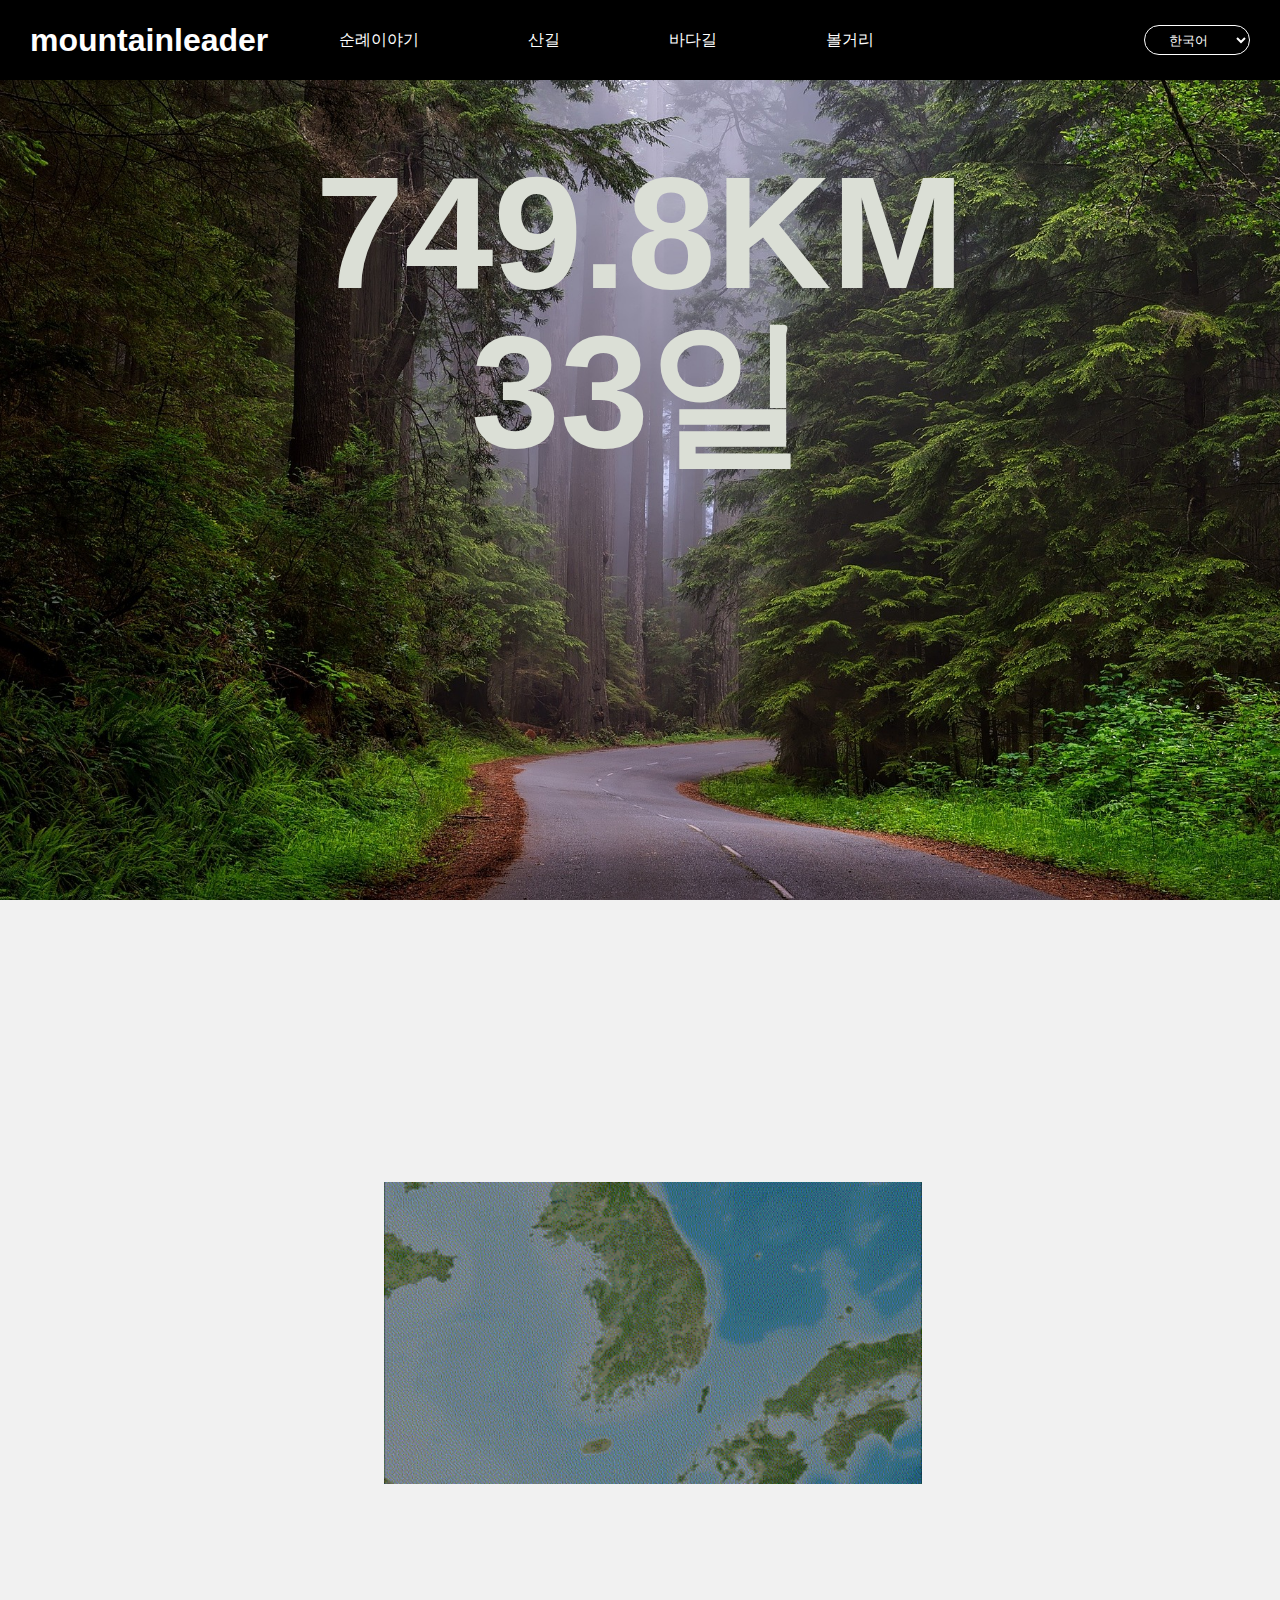
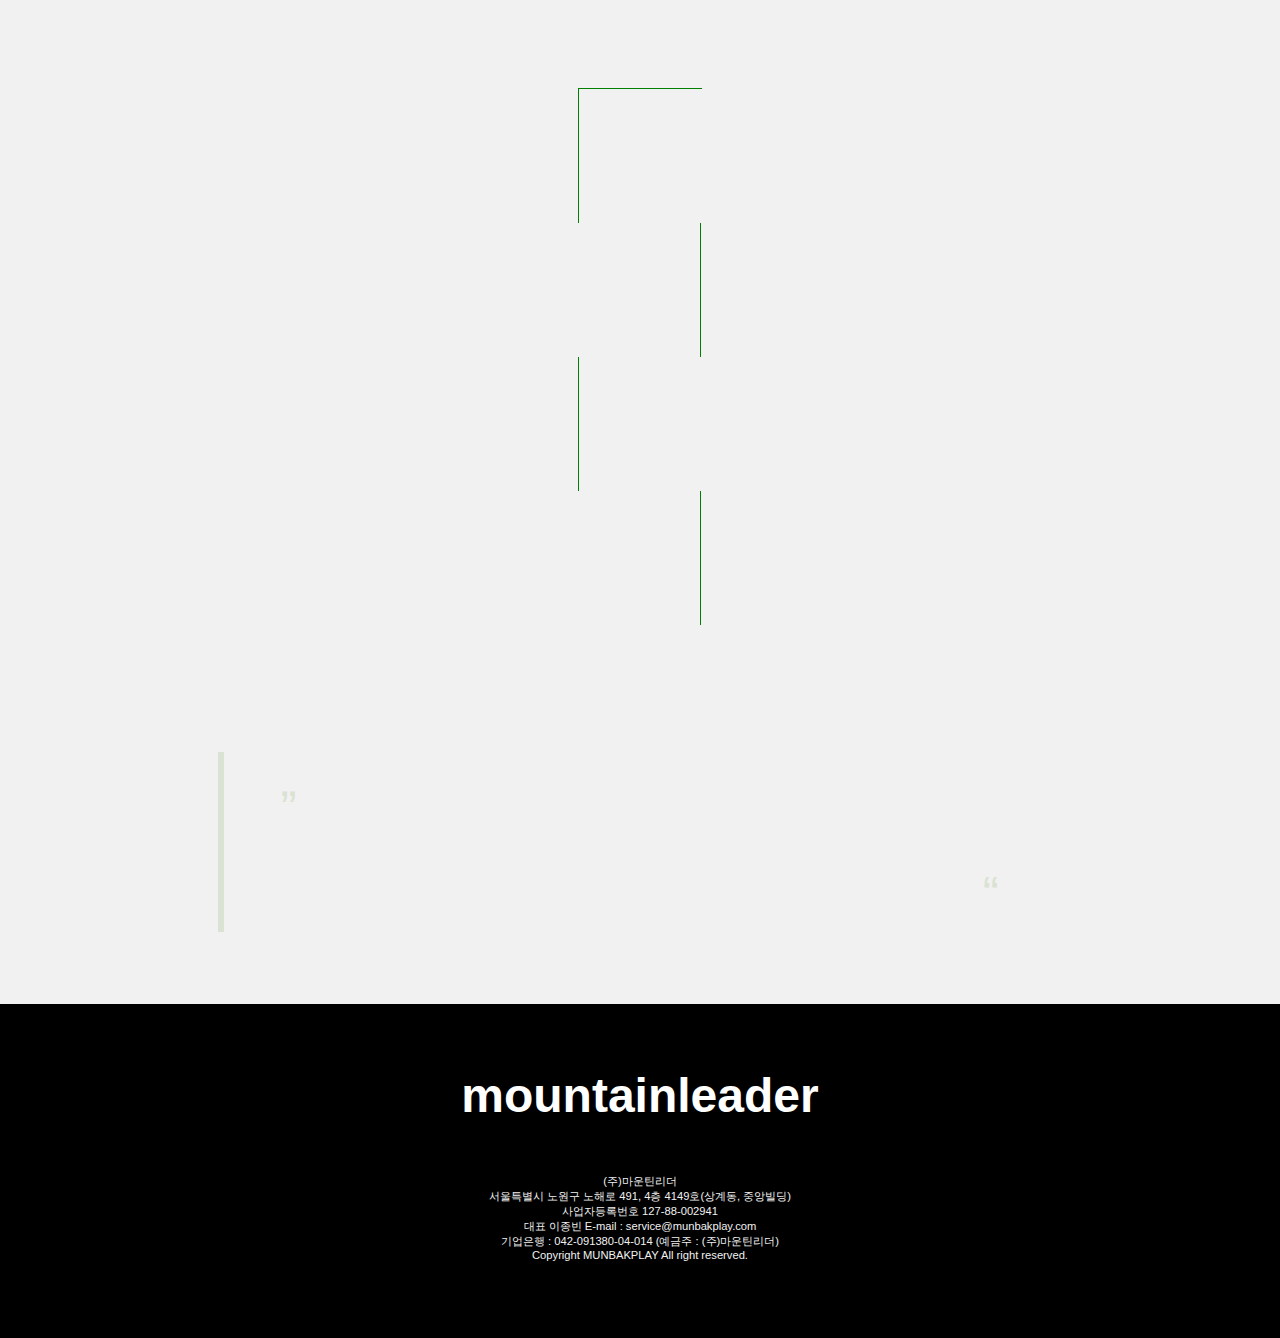
<file: mountain/mountain.html>
<!DOCTYPE html>
<html lang="en">
<head>
    <meta charset="UTF-8">
    <meta http-equiv="X-UA-Compatible" content="IE=edge">
    <meta name="viewport" content="width=device-width, initial-scale=1.0">
    <link href="https://unpkg.com/aos@2.3.1/dist/aos.css" rel="stylesheet"> 
    <script src="https://unpkg.com/aos@2.3.1/dist/aos.js"></script> 
    <script src="https://code.jquery.com/jquery-1.11.3.min.js"></script> 
    <title>산길</title>
    <link rel="stylesheet" href="mountain.css" type="text/css">
     <script>
        $(function() {
      var count1 = 0;
      var count0 = 0;
    
      timeCounter();
    
      function timeCounter() {
    
        id0 = setInterval(count0Fn, 10);
    
        function count0Fn() {
          count0+=21.4228571;
          if (count0 > 749.8) {
            clearInterval(id0);
          } else {
            $(".number").eq(0).text(count0.toFixed(1));
          }
    
        }
    
        id1 = setInterval(count1Fn, 10.13171226);
    
        function count1Fn() {
          count1++;
          if (count1 > 33) {
            clearInterval(id1);
          } else {
            $(".number").eq(1).text(count1);
          }
        }
        
      }
    }); 
    </script>
</head>
<body>
    <script> AOS.init(); </script>


    <nav id="nav3">
        <a href="../index.html">mountainleader</a>
        <ul>
            <li><a href="../story/story.html">순례이야기</a></li>
            <li><a href="mountain.html">산길</a></li>
            <li><a href="../sea/sea.html">바다길</a></li>
            <li><a href="../idea/idea.html">볼거리</a></li>
            <li><a href="#"></a></li>
        </ul>
            <select onchange="if(this.value) location.href=(this.value);">
                <option>한국어</option>
                <option value="eng.html">English</option>
            </select>
    </nav>
    
    <div class="area-promotion">
    
        <div class="info1">
            <div class="firstline">
            <p class="number">749.8</p><p>KM</p>
            </div>
            <div class="secondline">
            <p class="number"> 33</p><p>일</p>
            </div>
       </div>
    
    </div>


    <div data-aos="fade-down" data-aos-duration="1100">
      <div class="head1"><h1>산길</h1></div>
      </div>
 
      <div class="mapvid" >
      <img src="photo/산지도.gif">
    </div>

    

      <!-- 구간별 타임라인 -->
      <div class="timeline" >
        <div class="year">
          <div class="aos-item" data-aos="zoom-in" data-aos-duration="1100">
          <div class="inner">
            <span>구간 요악<br><br></span>
          </div>
          </div>
        </div>
        
        <ul class="days">
          <li class="day">
            <div class="events">
              <div class="aos-item" data-aos="fade-up" data-aos-duration="1100">
              <p>백담사  → 상원사 <br> 170KM 7일</p>
              </div>
              <br>
              <div class="aos-item" data-aos="fade-up" data-aos-duration="1100">
              <div class="date">1구간</div>
              </div>
            </div>
          </li>
          
          <li class="day">
            <div class="events">
              <div class="aos-item" data-aos="fade-up" data-aos-duration="1100">
              <p>상원사  → 법흥사 <br> 119.6KM 5일</p>
              </div>
              <br>
              <div class="aos-item" data-aos="fade-up" data-aos-duration="1100">
              <div class="date">2구간</div>
              </div>
            </div>
          </li>

          
          <li class="day">
            <div class="events">
              <div class="aos-item" data-aos="fade-up" data-aos-duration="1100">
              <p>법흥사  → 정암사<br> 120.8km 5일</p>
              </div>
              <div class="aos-item" data-aos="fade-up" data-aos-duration="1100">
              <div class="date">3구간</div>
              <br>
              </div>
            </div>
          </li>
          
   
          <li class="day" style="margin-bottom: 10%;">
            <div class="events">
              <div class="aos-item" data-aos="fade-up" data-aos-duration="1100">
              <p>정암사  → 통도사<br>339.4km  16일</p>
              </div>
              <div class="aos-item" data-aos="fade-up" data-aos-duration="1100">
              <div class="date">4구간</div>
              <br>
              </div>
            </div>
          </li>
          <br><br><br>
      </div>

      <div class="area-promotion2">
    
        <div class="info1">
          <br><br> <br><br>
          <blockquote class="sidekick">
           일찍이 아시아의 황금시기에 빛나던 등불의 하나인 한국<br> 그 등불 다시 한 번 켜지는 날에<br> 그대 동방의 밝은 빛이 되리라 <cite> 라빈드라나트 타고르</cite>
         </blockquote>
         <br><br> <br><br>
         </div>
      
    
    </div>
   
  





   
    <div class="endwrap">
        <div class="end">
            <h1>mountainleader</h1>
            <p>
                (주)마운틴리더  <br> 서울특별시 노원구 노해로 491, 4층 4149호(상계동, 중앙빌딩)  <br>  사업자등록번호 127-88-002941  <br> 대표 이종빈

                E-mail : service@munbakplay.com<br>
                
                기업은행 : 042-091380-04-014 (예금주 : (주)마운틴리더)<br>
                
                Copyright MUNBAKPLAY All right reserved.
             </p>
         </div>
    </div>
   

    <script> 
$(function(){
 var $header = $('nav'); //헤더를 변수에 넣기
 var $page = $('.secondline'); //색상이 변할 부분
 var $window = $(window);
 var pageOffsetTop = $page.offset().top;//색상 변할 부분의 top값 구하기
 
 $window.resize(function(){ //반응형을 대비하여 리사이즈시 top값을 다시 계산
   pageOffsetTop = $page.offset().top;
 });
 
 $window.on('scroll', function(){ //스크롤시
   var scrolled = $window.scrollTop() >= pageOffsetTop; //스크롤된 상태; true or false
   $header.toggleClass('down', scrolled); //클래스 토글
 });
});
   </script>
</body>
</html>
</file>
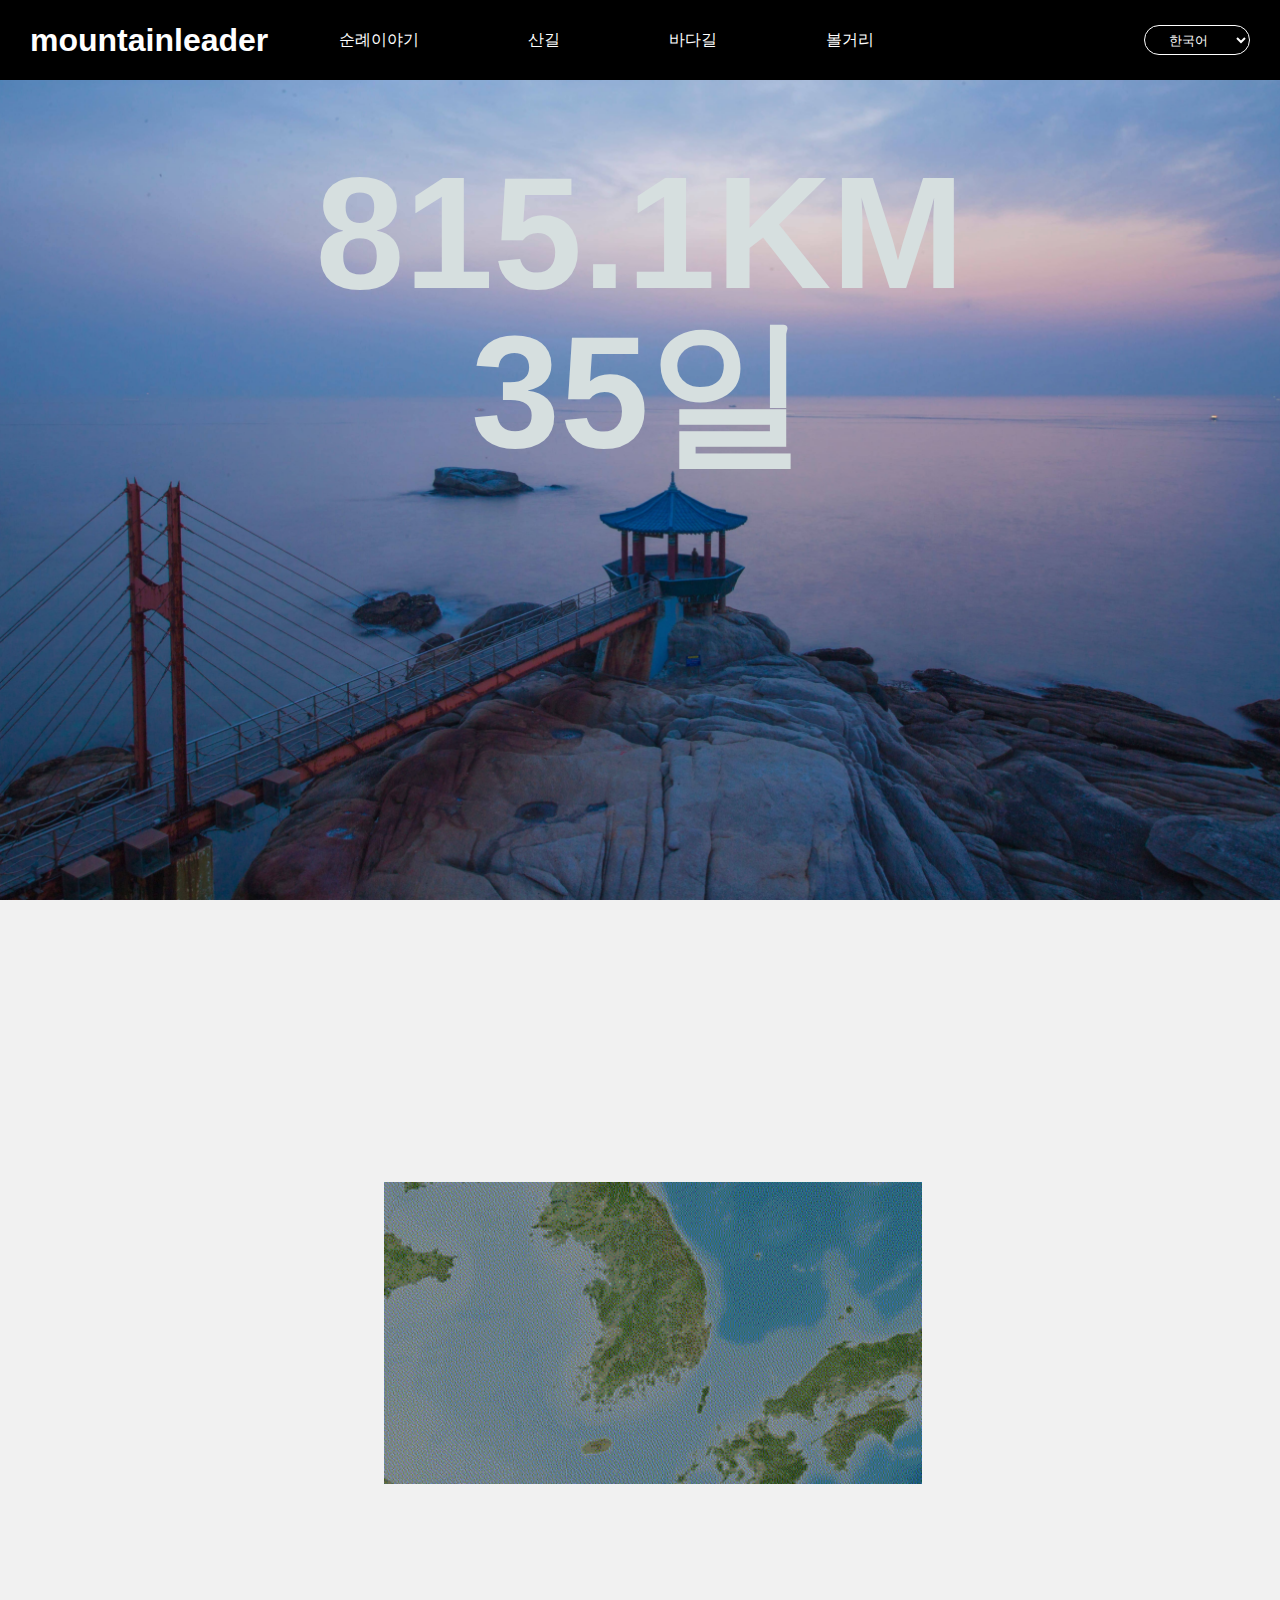
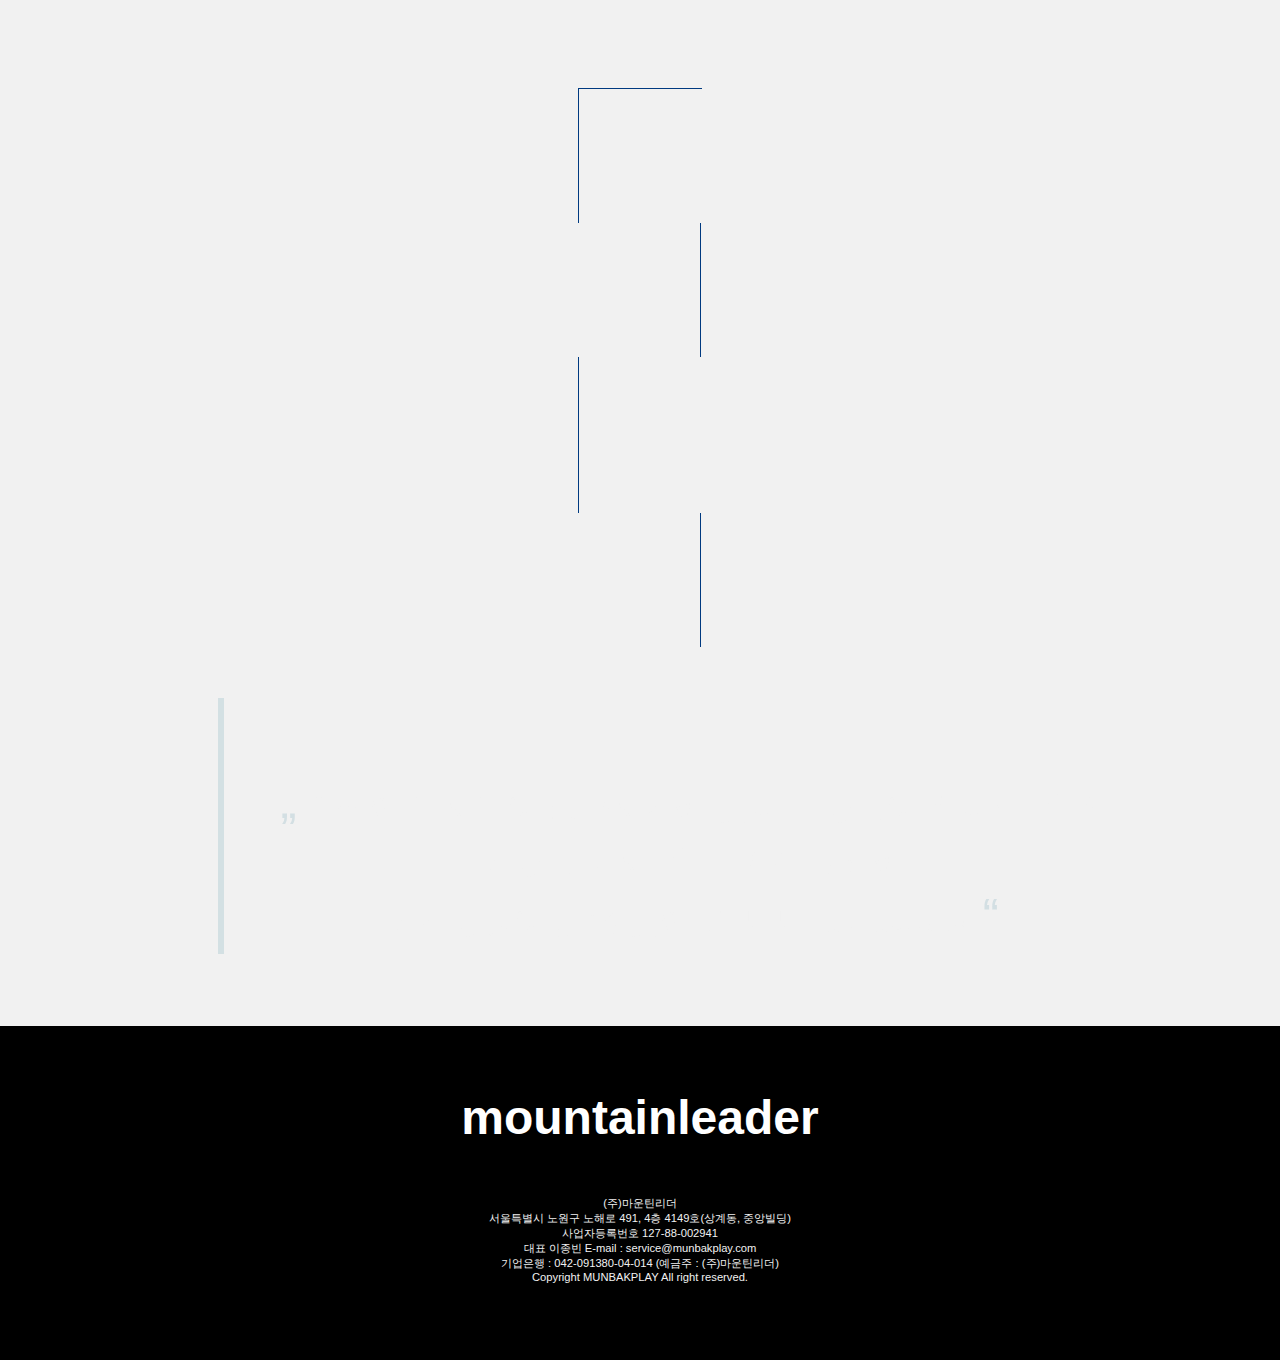
<file: sea/sea.html>
<!DOCTYPE html>
<html lang="en">
<head>
    <meta charset="UTF-8">
    <meta http-equiv="X-UA-Compatible" content="IE=edge">
    <meta name="viewport" content="width=device-width, initial-scale=1.0">
    <link href="https://unpkg.com/aos@2.3.1/dist/aos.css" rel="stylesheet"> 
    <script src="https://unpkg.com/aos@2.3.1/dist/aos.js"></script> 
    <script src="https://code.jquery.com/jquery-1.11.3.min.js"></script> 
    <title>바다길</title>
    <link rel="stylesheet" href="sea.css" type="text/css">
     <script>
        $(function() {
      var count1 = 0;
      var count0 = 0;
    
      timeCounter();
    
      function timeCounter() {
    
        id0 = setInterval(count0Fn, 12.738853);
    
        function count0Fn() {
          count0+=22.0297297;
          if (count0 > 815.1) {
            clearInterval(id0);
          } else {
            $(".number").eq(0).text(count0.toFixed(1));
          }
    
        }
    
        id1 = setInterval(count1Fn, 10.13171226);
    
        function count1Fn() {
          count1++;
          if (count1 > 35) {
            clearInterval(id1);
          } else {
            $(".number").eq(1).text(count1);
          }
        }
        
      }
    });
    </script>
</head>
<body>
    <script> AOS.init(); </script>


    <nav id="nav3">
        <a href="../index.html">mountainleader</a>
        <ul>
            <li><a href="../story/story.html">순례이야기</a></li>
            <li><a href="../mountain/mountain.html">산길</a></li>
            <li><a href="sea.html">바다길</a></li>
            <li><a href="../idea/idea.html">볼거리</a></li>
            <li><a href="#"></a></li>
        </ul>
            <select onchange="if(this.value) location.href=(this.value);">
                <option>한국어</option>
                <option value="eng.html">English</option>
            </select>
    </nav>
    
    <div class="area-promotion">
    
        <div class="info1">
            <div class="firstline">
            <p class="number">815.1</p><p>KM</p>
            </div>
            <div class="secondline">
            <p class="number"> 35</p><p>일</p>
            </div>
       </div>
    
    </div>


    <div data-aos="fade-down" data-aos-duration="1100">
      <div class="head1"><h1>바다길</h1></div>
      </div>

      <div class="mapvid">
        <img src="photo/바다지도.gif">
       </div>
    
             <!-- 구간별 타임라인 -->
      
      <div class="timeline" >
        <div class="year">
          <div class="aos-item" data-aos="zoom-in" data-aos-duration="1100">
          <div class="inner">
            <span>구간 요악<br><br></span>
          </div>
          </div>
        </div>
        
        <ul class="days">
          <li class="day">
           
            <div class="events">
              <div class="aos-item" data-aos="fade-up" data-aos-duration="1100">
              <p>백담사  → 상원사 <br> 200.4KM 8일</p>
              </div>
              <br>
              <div class="aos-item" data-aos="fade-up" data-aos-duration="1100">
              <div class="date">1구간</div>
              </div>
            </div>
          </li>
          
          <li class="day">
           
            <div class="events">
              <div class="aos-item" data-aos="fade-up" data-aos-duration="1100">
              <p>상원사  → 법흥사 <br> 119.6KM 5일</p>
                </div>
              <br>
             
              <div class="aos-item" data-aos="fade-up" data-aos-duration="1100">
                <div class="date">2구간</div>
              </div>
            </div>  
          </li>

          
          <li class="day">
            
            <div class="events">
              <div class="aos-item" data-aos="fade-up" data-aos-duration="1100">
              <p>법흥사  → 정암사<br> 120.8km 5일</p>
              </div>
              <br>
              <div class="aos-item" data-aos="fade-up" data-aos-duration="1100">
              <div class="date">3구간</div>
              <br>
              </div>
            </div>
          </li>
          
   
          <li class="day" style="margin-bottom: 10%;">
            <div class="events">
              <div class="aos-item" data-aos="fade-up" data-aos-duration="1100">
              <p>정암사  → 통도사<br>374.3km  17일</p>
              </div>
              <div class="aos-item" data-aos="fade-up" data-aos-duration="1100">
              <div class="date">4구간</div>
              <br>
                </div>
            </div>
          </li>
        </div>
        <div class="area-promotion2">
    
          <div class="info1">
            <br><br> <br><br>
            <blockquote class="sidekick">
             일찍이 아시아의 황금시기에 빛나던 등불의 하나인 한국<br> 그 등불 다시 한 번 켜지는 날에<br> 그대 동방의 밝은 빛이 되리라 <cite> 라빈드라나트 타고르</cite>
           </blockquote>
           <br><br> <br><br>
           </div>

    <div class="endwrap">
        <div class="end">
            <h1>mountainleader</h1>
            <p>
                (주)마운틴리더  <br> 서울특별시 노원구 노해로 491, 4층 4149호(상계동, 중앙빌딩)  <br>  사업자등록번호 127-88-002941  <br> 대표 이종빈

                E-mail : service@munbakplay.com<br>
                
                기업은행 : 042-091380-04-014 (예금주 : (주)마운틴리더)<br>
                
                Copyright MUNBAKPLAY All right reserved.
             </p>
         </div>
    </div>

    <script> 
      $(function(){
 var $header = $('nav'); //헤더를 변수에 넣기
 var $page = $('.secondline'); //색상이 변할 부분
 var $window = $(window);
 var pageOffsetTop = $page.offset().top;//색상 변할 부분의 top값 구하기
 
 $window.resize(function(){ //반응형을 대비하여 리사이즈시 top값을 다시 계산
   pageOffsetTop = $page.offset().top;
 });
 
 $window.on('scroll', function(){ //스크롤시
   var scrolled = $window.scrollTop() >= pageOffsetTop; //스크롤된 상태; true or false
   $header.toggleClass('down', scrolled); //클래스 토글
 });
});
   </script>
</body>
</html>
</file>
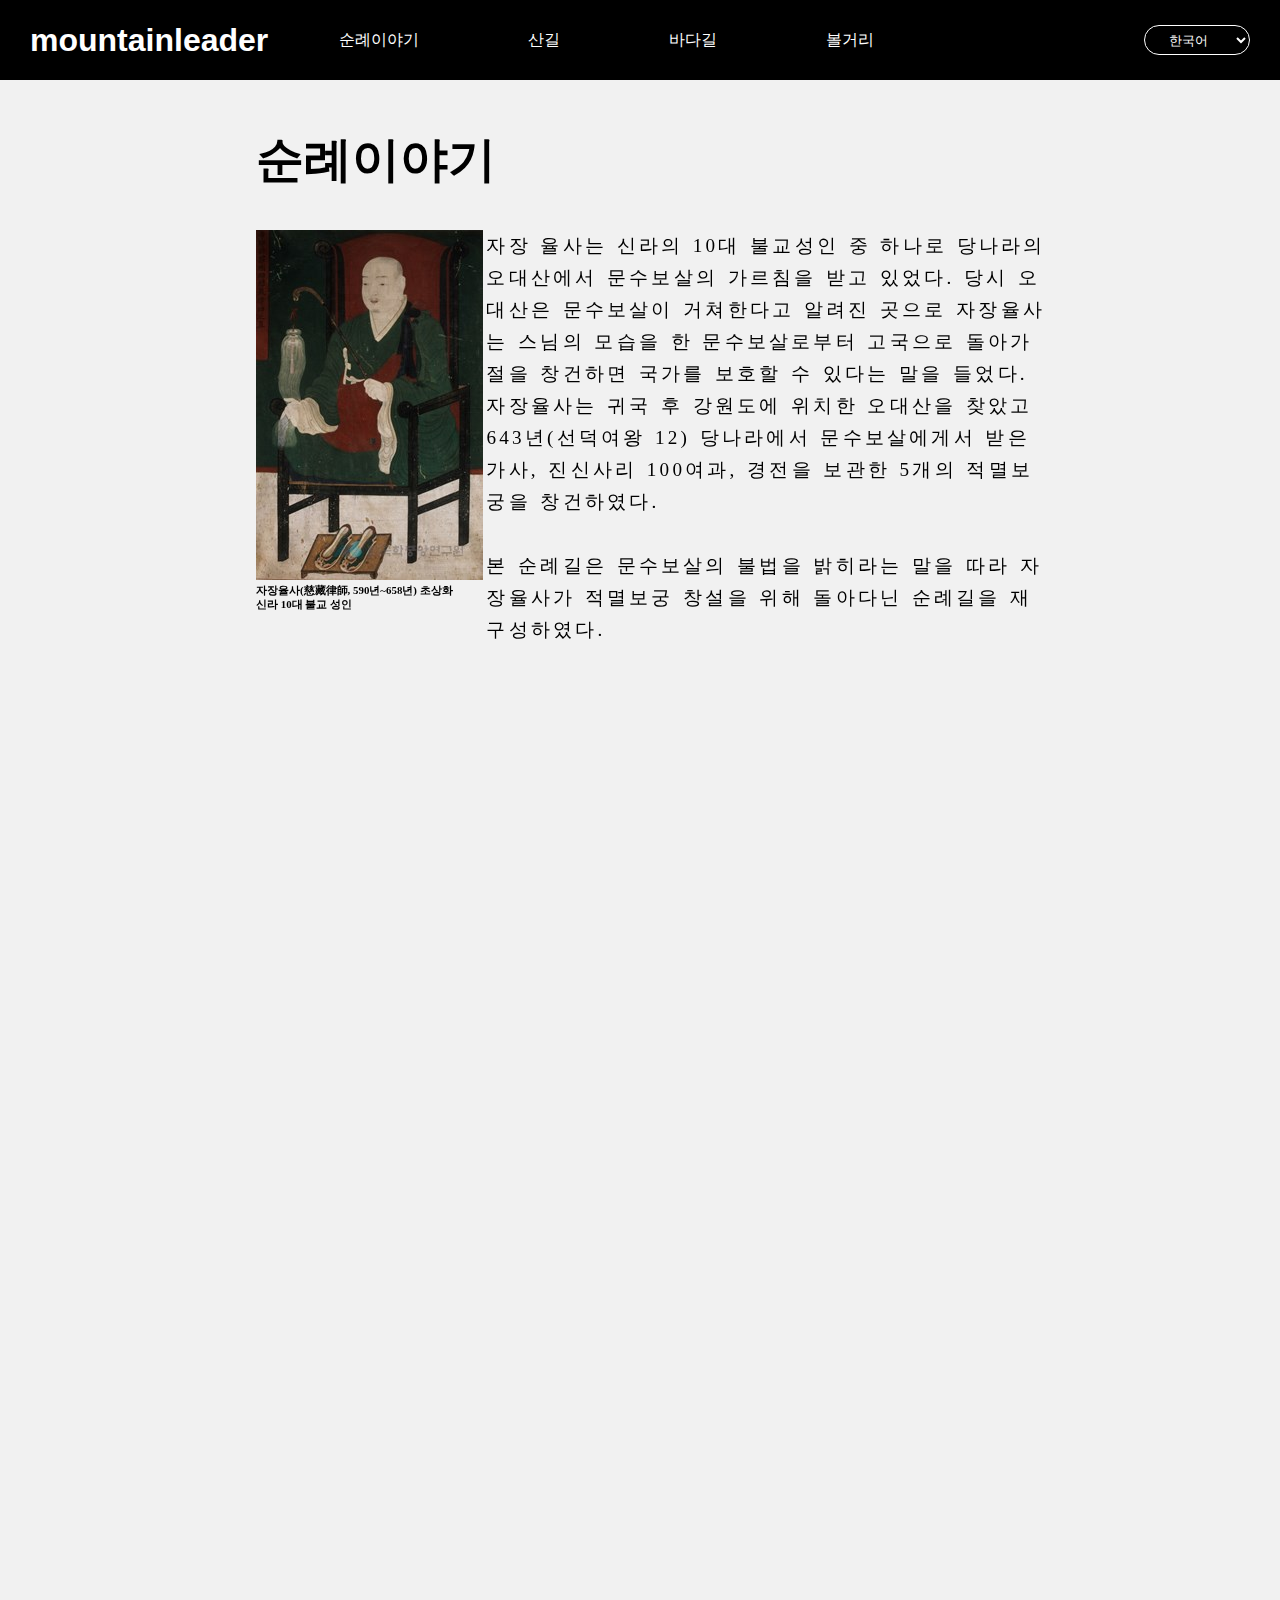
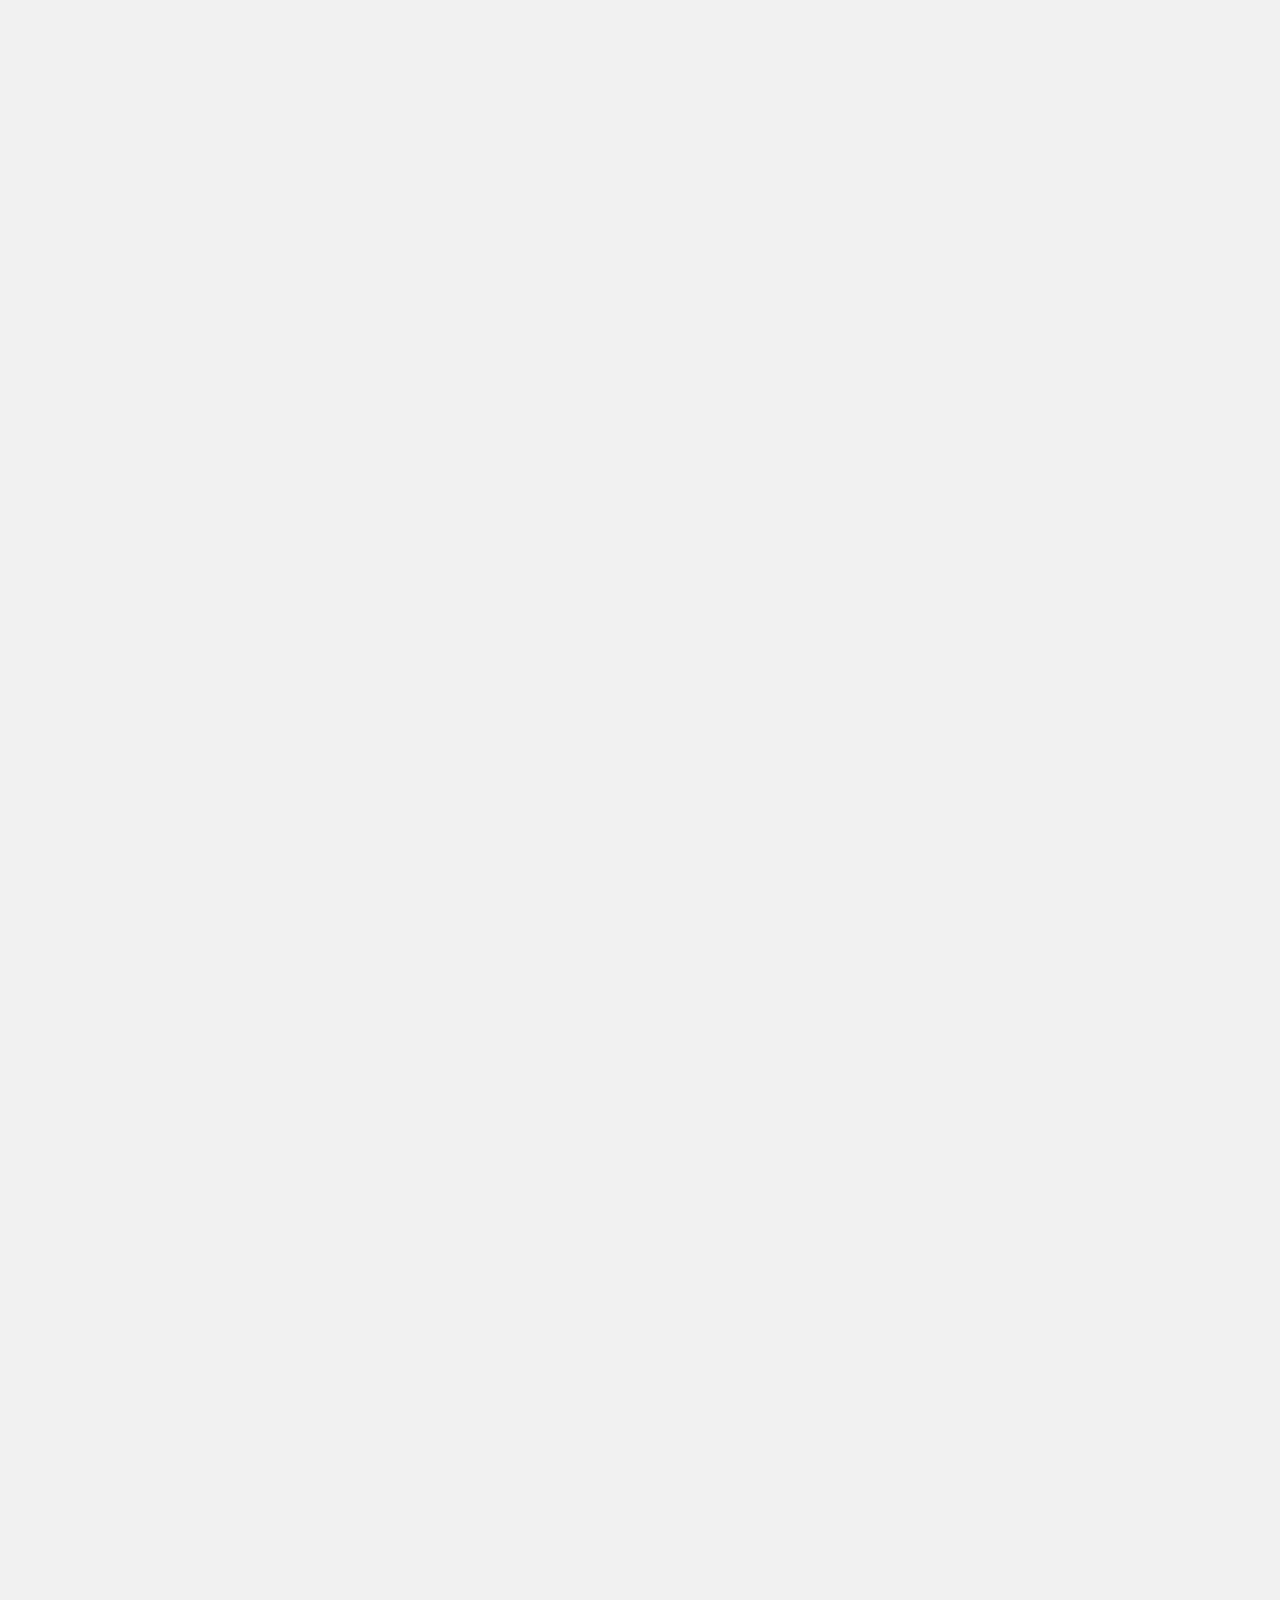
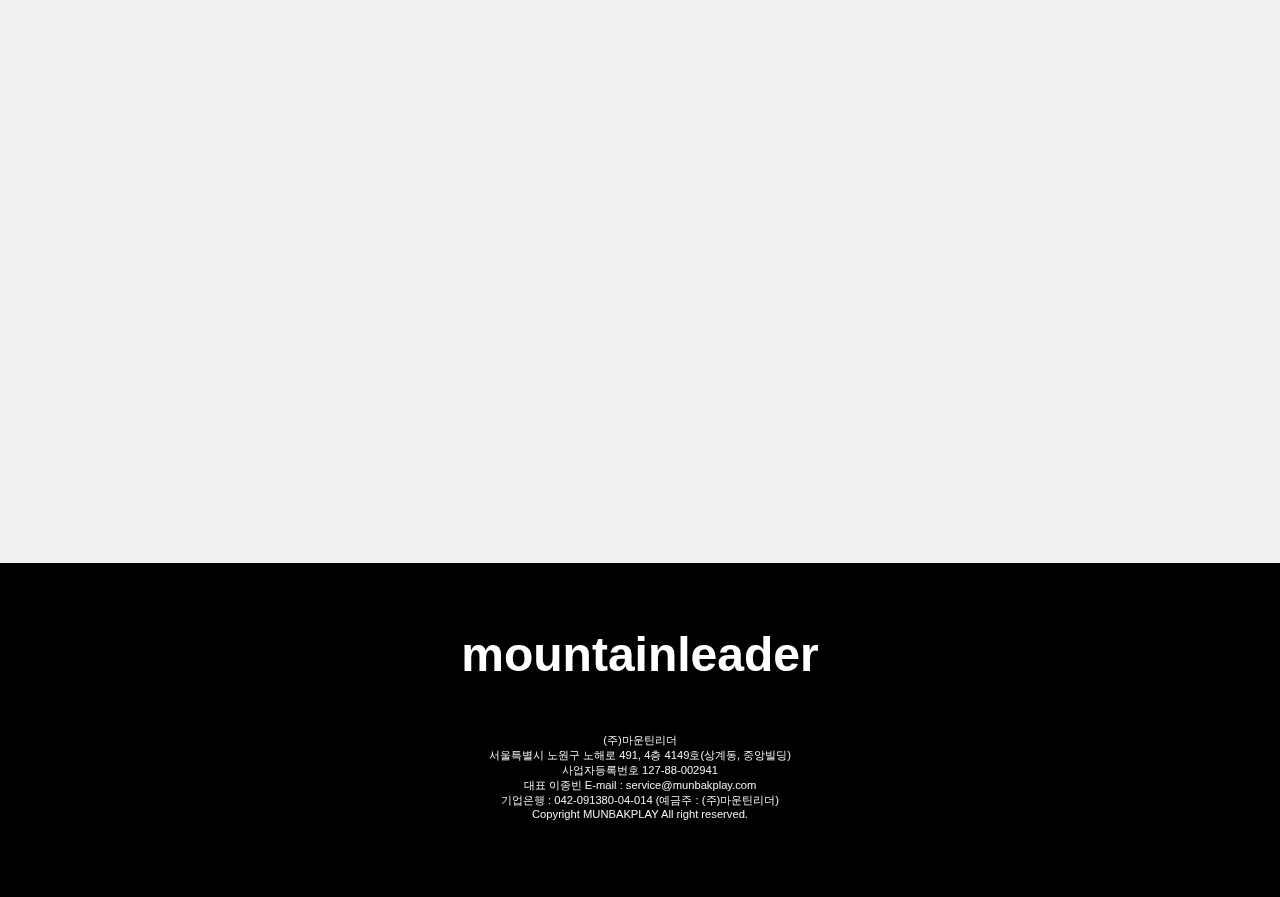
<file: story/story.html>
<!DOCTYPE html>
<html lang="en">
<head>
    <meta charset="UTF-8">
    <meta http-equiv="X-UA-Compatible" content="IE=edge">
    <meta name="viewport" content="width=device-width, initial-scale=1.0">
    <link href="https://unpkg.com/aos@2.3.1/dist/aos.css" rel="stylesheet"> 
    <script src="https://unpkg.com/aos@2.3.1/dist/aos.js"></script> 
    <script src="https://code.jquery.com/jquery-1.11.3.min.js"></script> 
    <title>순례이야기</title>
    <link rel="stylesheet" href="story.css" type="text/css">
    
</head>
<body>
    <script> AOS.init(); </script>
 
    <nav id="nav3">
        <a href="../index.html">mountainleader</a>
        <ul>
            <li><a href="story.html">순례이야기</a></li>
            <li><a href="../mountain/mountain.html">산길</a></li>
            <li><a href="../sea/sea.html">바다길</a></li>
            <li><a href="../idea/idea.html">볼거리</a></li>
            <li><a href="#"></a></li>
        </ul>
            <select onchange="if(this.value) location.href=(this.value);">
                <option>한국어</option>
                <option value="eng.html">English</option>
            </select>
    </nav>

    <div data-aos="fade-down" data-aos-duration="1100">
    <div class="head1"><h1>순례이야기</h1></div>
    </div>


    <div data-aos="fade-in" data-aos-duration="1100">
        <div class="story">

        <div class="jajang">
            <figure>
               <img src="photo/JAJANG.jpg" style="max-width: 100%; height: auto;">
               <figcaption>자장율사(慈藏律師, 590년~658년) 초상화<br> 신라 10대 불교 성인</figcaption>
               </figure>
           </div>

        <div class="content1"><p>
            자장 율사는 신라의 10대 불교성인 중 하나로 당나라의 오대산에서 문수보살의 가르침을 받고 있었다.
            당시 오대산은 문수보살이 거쳐한다고 알려진 곳으로 자장율사는 스님의 모습을 한 문수보살로부터
            고국으로 돌아가 절을 창건하면 국가를 보호할 수 있다는 말을 들었다. 
            자장율사는 귀국 후 강원도에 위치한 오대산을 찾았고 643년(선덕여왕 12) 당나라에서 문수보살에게서 받은 
             가사, 진신사리 100여과, 경전을 보관한 5개의 적멸보궁을 창건하였다. <br><br>
    
            본 순례길은 문수보살의 불법을 밝히라는 말을 따라 자장율사가 적멸보궁 창설을 위해 돌아다닌 순례길을 재구성하였다.
        </p>
        </div>
       
    </div> 

    <div data-aos="fade-down" data-aos-duration="1100">
        <div class="head1-2"><h1>5대 적멸보궁</h1></div>
    </div>
         
    <div data-aos="fade-in" data-aos-duration="1100">
    <div class="content2">
        <p>
        본래 적멸보궁은 석가모니가 설법을 펴친 보리수 아래의 적멸도량을 뜻하는 전각이었다. 그러나 현재 적멸보궁은 사찰에서 석가모니불의 진신사리를 봉안하는 불교 건축물을 일컫는다. 불사리를 모심으로써 부처님이 이곳에서 적멸의 낙을 누리고 있는 곳임을 상징한다. 
        </p>
    </div>
    </div>
    
    <div data-aos="fade-down" data-aos-duration="1100">
        <div class="head2"><h2>정암사</h2></div>
    </div>

      
    <div class="aos-all">
        <div class="aos-item" data-aos="fade-up" data-aos-duration="1100">
            <div class="aos-item__inner"><img src="photo/jungamsa1.jpg"/></div>
        </div>
    
        <div class="aos-item" data-aos="fade-down" data-aos-duration="1100">
            <div class="aos-item__inner"><img src="photo/juamsa2.jpg"/></div>
        </div>

    </div>


    <div data-aos="fade-down" data-aos-duration="1100">
        <div class="head2"><h2>통도사</h2></div>
    </div>

      
    <div class="aos-all">
        <div class="aos-item" data-aos="zoom-out" data-aos-duration="1100">
            <div class="aos-item__inner"><img src="photo/tongdo.jpg"/></div>
        </div>
    
        <div class="aos-item" data-aos="zoom-in" data-aos-duration="1100">
            <div class="aos-item__inner"><img src="photo/tongdo2.jpg"/></div>
        </div>

        <div class="aos-item" data-aos="zoom-out" data-aos-duration="1100">
            <div class="aos-item__inner"><img src="photo/tongdo3.jpg"/></div>
        </div>

    </div>

  
    <div data-aos="fade-down" data-aos-duration="1100">
        <div class="head2"><h2>법흥사</h2></div>
    </div>

      
    <div class="aos-all">
        <div class="aos-item" data-aos="fade-up" data-aos-duration="1100">
            <div class="aos-item__inner"><img src="photo/bumheung1.jpg"/></div>
        </div>
    
        <div class="aos-item" data-aos="fade-down" data-aos-duration="1100">
            <div class="aos-item__inner"><img src="photo/bumheung2.jpg"/></div>
        </div>

    </div>

    <div data-aos="fade-down" data-aos-duration="1100">
        <div class="head2"><h2>상원사</h2></div>
    </div>

      
    <div class="aos-all">
        <div class="aos-item" data-aos="zoom-out" data-aos-duration="1100">
            <div class="aos-item__inner"><img src="photo/sangwonsa1.jpg"/></div>
        </div>
    
        <div class="aos-item" data-aos="fade-up" data-aos-duration="1100">
            <div class="aos-item__inner"><img src="photo/sangwonsa2.jpg"/></div>
        </div>

        <div class="aos-item" data-aos="zoom-out" data-aos-duration="1100">
            <div class="aos-item__inner"><img src="photo/sangwonsa2.jpg"/></div>
        </div>

    </div>

    
    <div data-aos="fade-down" data-aos-duration="1100">
        <div class="head2"><h2>백담사</h2></div>
    </div>

      
    <div class="aos-all">
        <div class="aos-item" data-aos="zoom-out" data-aos-duration="1100">
            <div class="aos-item__inner"><img src="photo/baekdamsa1.jpg"/></div>
        </div>
    
        <div class="aos-item" data-aos="zoom-in" data-aos-duration="1100">
            <div class="aos-item__inner"><img src="photo/baekdamsa2.png"/></div>
        </div>

    </div>

    <div data-aos="fade-down" data-aos-duration="1100">
    <div class="head1"><h1>코리아 템플 로드 BI</h1></div>
    </div>
    <div data-aos="fade-in" data-aos-duration="1100">
    <div class="logo">
        
            <div class="logodark">
            <img src="photo/logo.png" style="max-width: 100%; height: auto;">
        </div>
        <div class="logobright">
            <img src="photo/roaddark.png" style="max-width: 100%; height: auto;">
        </div>
    </div>
    </div>

    <br><br><br><br><br>
    
    <div class="endwrap">
        <div class="end">
            <h1>mountainleader</h1>
            <p>
                (주)마운틴리더  <br> 서울특별시 노원구 노해로 491, 4층 4149호(상계동, 중앙빌딩)  <br>  사업자등록번호 127-88-002941  <br> 대표 이종빈

                E-mail : service@munbakplay.com<br>
                
                기업은행 : 042-091380-04-014 (예금주 : (주)마운틴리더)<br>
                
                Copyright MUNBAKPLAY All right reserved.
             </p>
         </div>
    </div>

<!-- -------------------------------background --------------------------->
<script>
    $(function(){
  var $header = $('nav'); //헤더를 변수에 넣기
  var $page = $('.head1-2'); //색상이 변할 부분
  var $window = $(window);
  var pageOffsetTop = $page.offset().top;//색상 변할 부분의 top값 구하기
  
  $window.resize(function(){ //반응형을 대비하여 리사이즈시 top값을 다시 계산
    pageOffsetTop = $page.offset().top;
  });
  
  $window.on('scroll', function(){ //스크롤시
    var scrolled = $window.scrollTop() >= pageOffsetTop; //스크롤된 상태; true or false
    $header.toggleClass('down', scrolled); //클래스 토글
  });
});
</script>

</body>
</html>
</file>
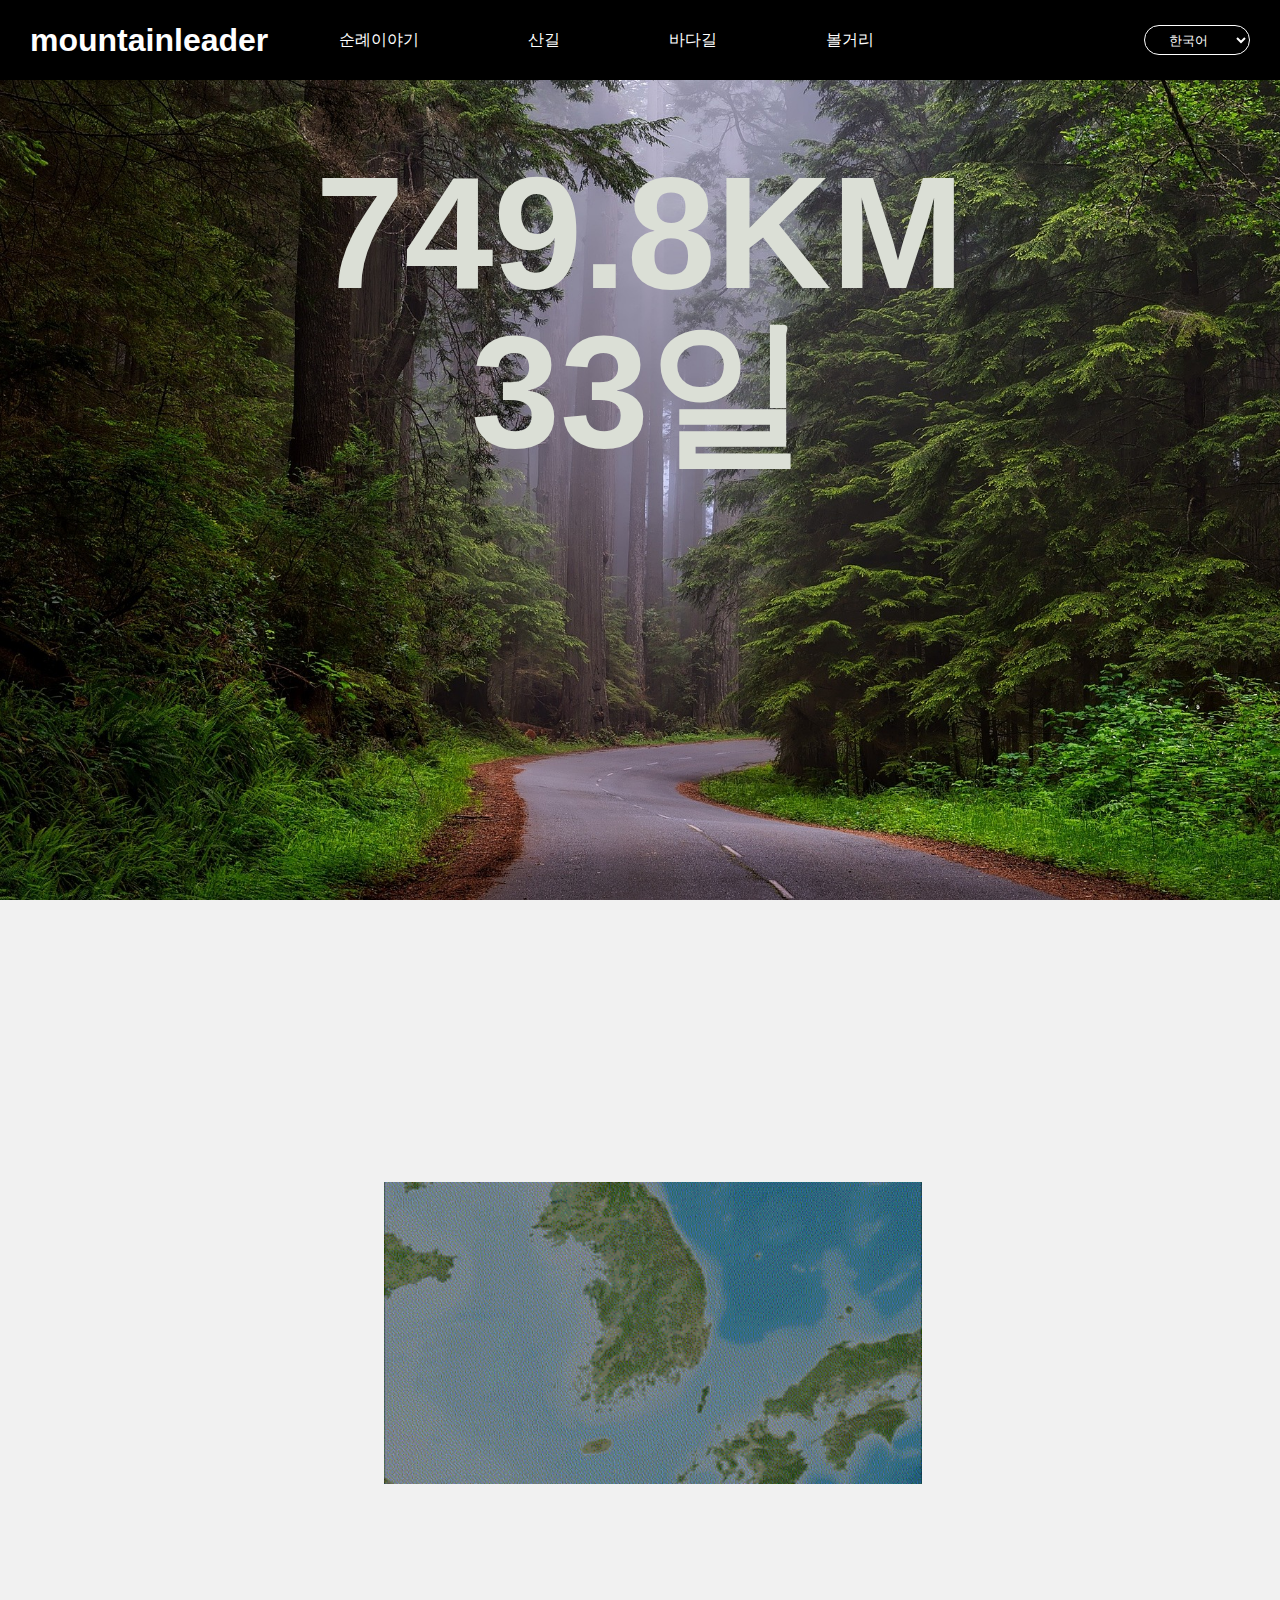
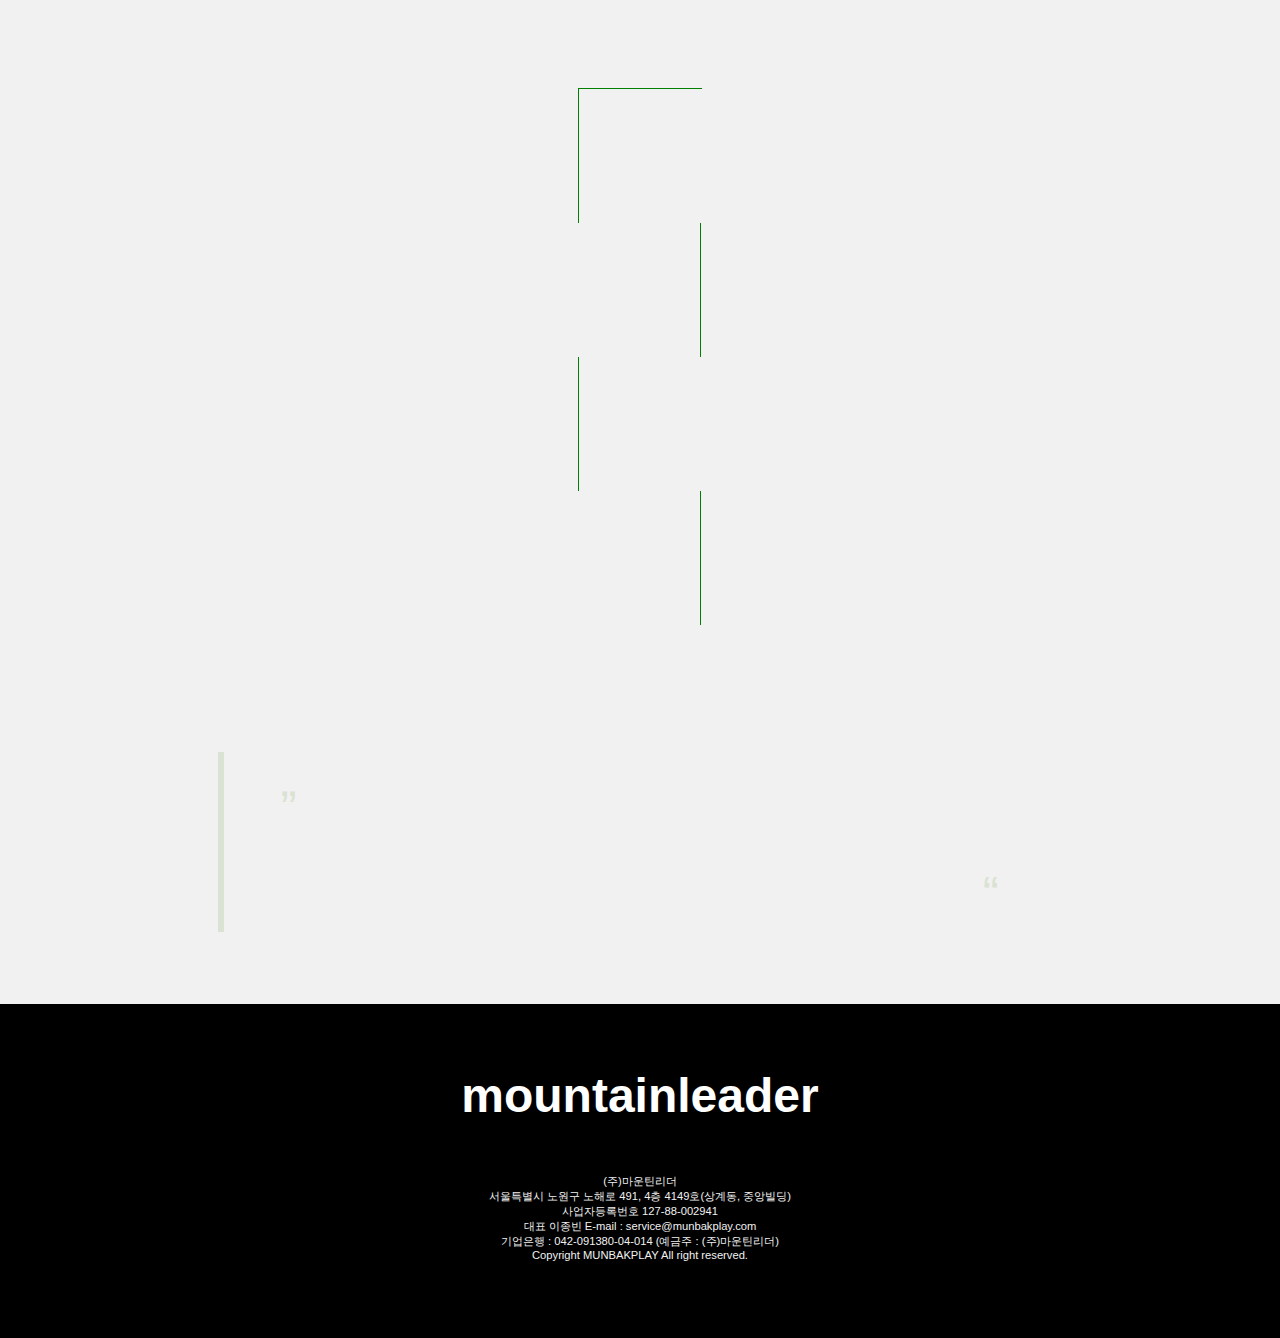
<file: kor/mountain/mountain.html>
<!DOCTYPE html>
<html lang="en">
<head>
    <meta charset="UTF-8">
    <meta http-equiv="X-UA-Compatible" content="IE=edge">
    <meta name="viewport" content="width=device-width, initial-scale=1.0">
    <link href="https://unpkg.com/aos@2.3.1/dist/aos.css" rel="stylesheet"> 
    <script src="https://unpkg.com/aos@2.3.1/dist/aos.js"></script> 
    <script src="https://code.jquery.com/jquery-1.11.3.min.js"></script> 
    <title>산길</title>
    <link rel="stylesheet" href="mountain.css" type="text/css">
     <script>
        $(function() {
      var count1 = 0;
      var count0 = 0;
    
      timeCounter();
    
      function timeCounter() {
    
        id0 = setInterval(count0Fn, 10);
    
        function count0Fn() {
          count0+=21.4228571;
          if (count0 > 749.8) {
            clearInterval(id0);
          } else {
            $(".number").eq(0).text(count0.toFixed(1));
          }
    
        }
    
        id1 = setInterval(count1Fn, 10.13171226);
    
        function count1Fn() {
          count1++;
          if (count1 > 33) {
            clearInterval(id1);
          } else {
            $(".number").eq(1).text(count1);
          }
        }
        
      }
    }); 
    </script>
</head>
<body>
    <script> AOS.init(); </script>


    <nav id="nav3">
        <a href="../kor.html">mountainleader</a>
        <ul>
            <li><a href="../story/story.html">순례이야기</a></li>
            <li><a href="mountain.html">산길</a></li>
            <li><a href="../sea/sea.html">바다길</a></li>
            <li><a href="../idea/idea.html">볼거리</a></li>
            <li><a href="#"></a></li>
        </ul>
            <select onchange="if(this.value) location.href=(this.value);">
                <option>한국어</option>
                <option value="eng.html">English</option>
            </select>
    </nav>
    
    <div class="area-promotion">
    
        <div class="info1">
            <div class="firstline">
            <p class="number">749.8</p><p>KM</p>
            </div>
            <div class="secondline">
            <p class="number"> 33</p><p>일</p>
            </div>
       </div>
    
    </div>


    <div data-aos="fade-down" data-aos-duration="1100">
      <div class="head1"><h1>산길</h1></div>
      </div>
 
      <div class="mapvid" >
      <img src="photo/산지도.gif">
    </div>

    

      <!-- 구간별 타임라인 -->
      <div class="timeline" >
        <div class="year">
          <div class="aos-item" data-aos="zoom-in" data-aos-duration="1100">
          <div class="inner">
            <span>구간 요악<br><br></span>
          </div>
          </div>
        </div>
        
        <ul class="days">
          <li class="day">
            <div class="events">
              <div class="aos-item" data-aos="fade-up" data-aos-duration="1100">
              <p>백담사  → 상원사 <br> 170KM 7일</p>
              </div>
              <br>
              <div class="aos-item" data-aos="fade-up" data-aos-duration="1100">
              <div class="date">1구간</div>
              </div>
            </div>
          </li>
          
          <li class="day">
            <div class="events">
              <div class="aos-item" data-aos="fade-up" data-aos-duration="1100">
              <p>상원사  → 법흥사 <br> 119.6KM 5일</p>
              </div>
              <br>
              <div class="aos-item" data-aos="fade-up" data-aos-duration="1100">
              <div class="date">2구간</div>
              </div>
            </div>
          </li>

          
          <li class="day">
            <div class="events">
              <div class="aos-item" data-aos="fade-up" data-aos-duration="1100">
              <p>법흥사  → 정암사<br> 120.8km 5일</p>
              </div>
              <div class="aos-item" data-aos="fade-up" data-aos-duration="1100">
              <div class="date">3구간</div>
              <br>
              </div>
            </div>
          </li>
          
   
          <li class="day" style="margin-bottom: 10%;">
            <div class="events">
              <div class="aos-item" data-aos="fade-up" data-aos-duration="1100">
              <p>정암사  → 통도사<br>339.4km  16일</p>
              </div>
              <div class="aos-item" data-aos="fade-up" data-aos-duration="1100">
              <div class="date">4구간</div>
              <br>
              </div>
            </div>
          </li>
          <br><br><br>
      </div>

      <div class="area-promotion2">
    
        <div class="info1">
          <br><br> <br><br>
          <blockquote class="sidekick">
           일찍이 아시아의 황금시기에 빛나던 등불의 하나인 한국<br> 그 등불 다시 한 번 켜지는 날에<br> 그대 동방의 밝은 빛이 되리라 <cite> 라빈드라나트 타고르</cite>
         </blockquote>
         <br><br> <br><br>
         </div>
      
    
    </div>
   
  





   
    <div class="endwrap">
        <div class="end">
            <h1>mountainleader</h1>
            <p>
                (주)마운틴리더  <br> 서울특별시 노원구 노해로 491, 4층 4149호(상계동, 중앙빌딩)  <br>  사업자등록번호 127-88-002941  <br> 대표 이종빈

                E-mail : service@munbakplay.com<br>
                
                기업은행 : 042-091380-04-014 (예금주 : (주)마운틴리더)<br>
                
                Copyright MUNBAKPLAY All right reserved.
             </p>
         </div>
    </div>
   

    <script> 
$(function(){
 var $header = $('nav'); //헤더를 변수에 넣기
 var $page = $('.secondline'); //색상이 변할 부분
 var $window = $(window);
 var pageOffsetTop = $page.offset().top;//색상 변할 부분의 top값 구하기
 
 $window.resize(function(){ //반응형을 대비하여 리사이즈시 top값을 다시 계산
   pageOffsetTop = $page.offset().top;
 });
 
 $window.on('scroll', function(){ //스크롤시
   var scrolled = $window.scrollTop() >= pageOffsetTop; //스크롤된 상태; true or false
   $header.toggleClass('down', scrolled); //클래스 토글
 });
});
   </script>
</body>
</html>
</file>
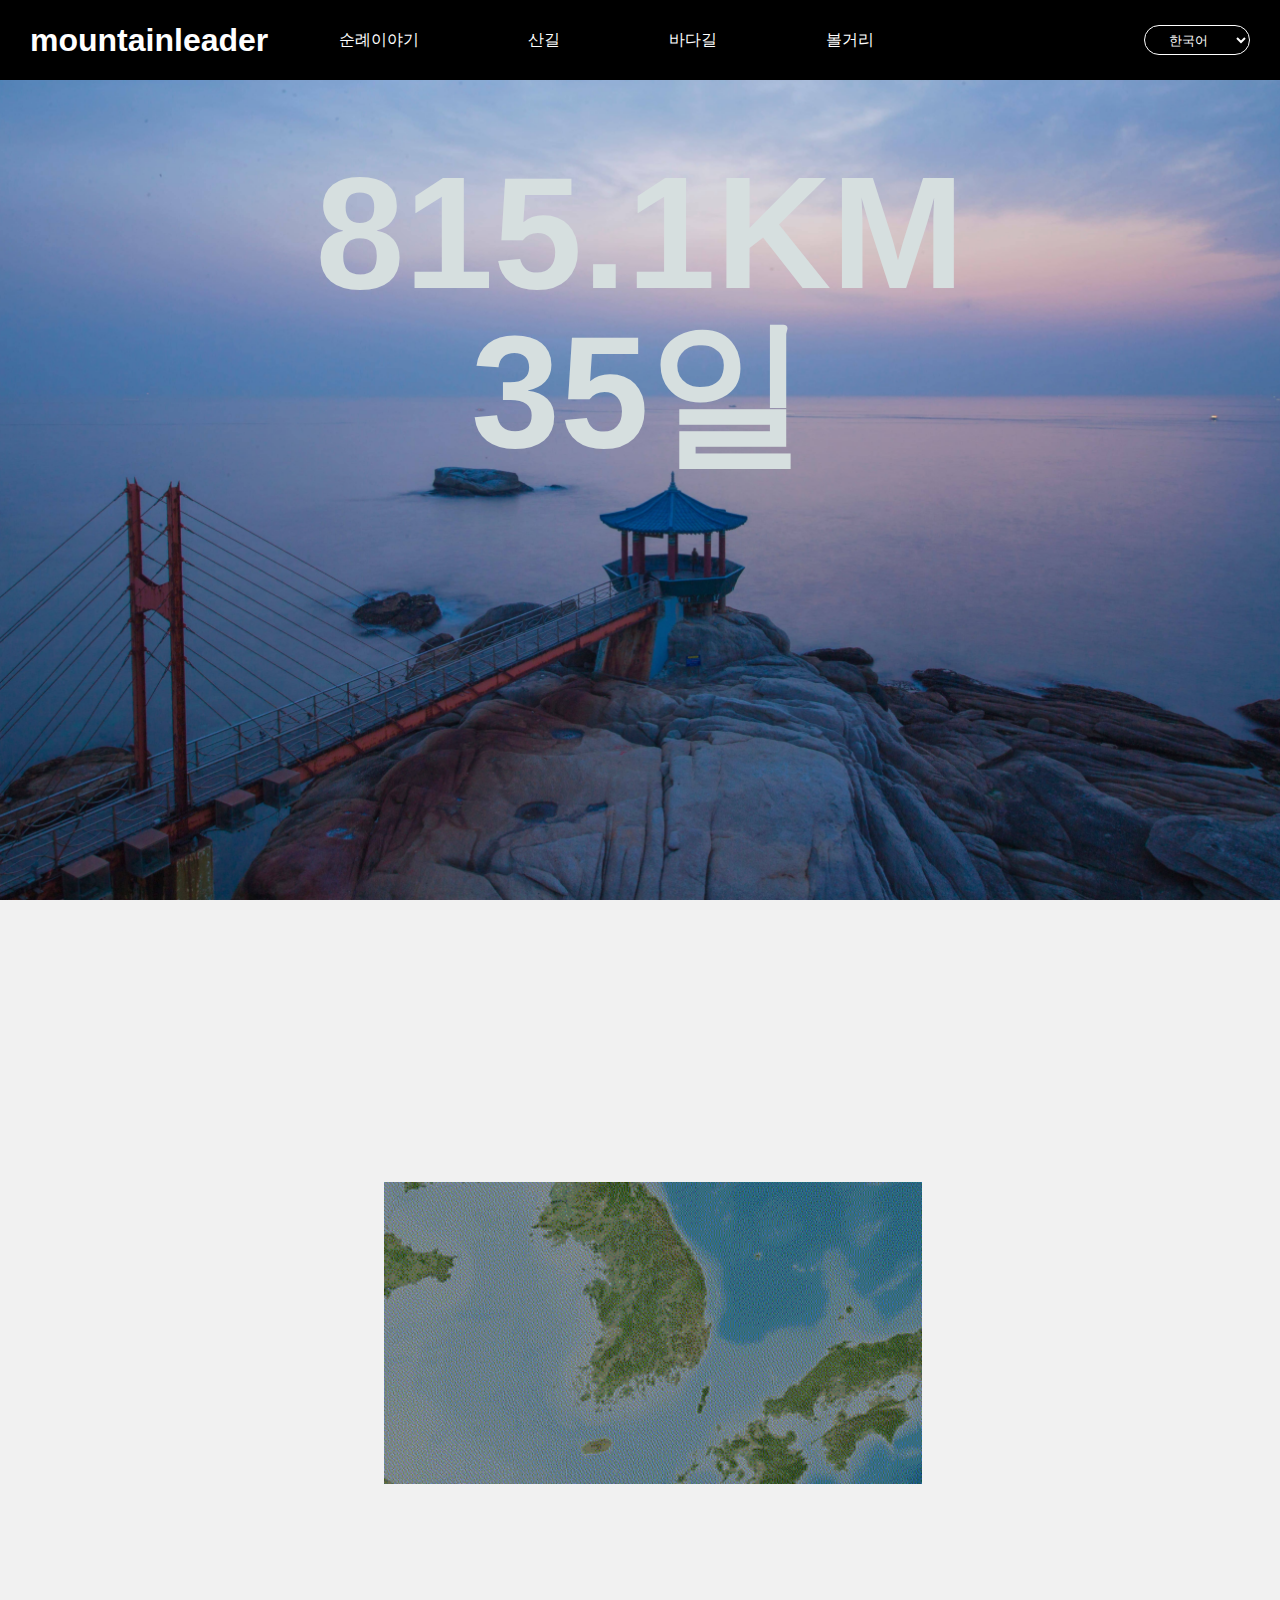
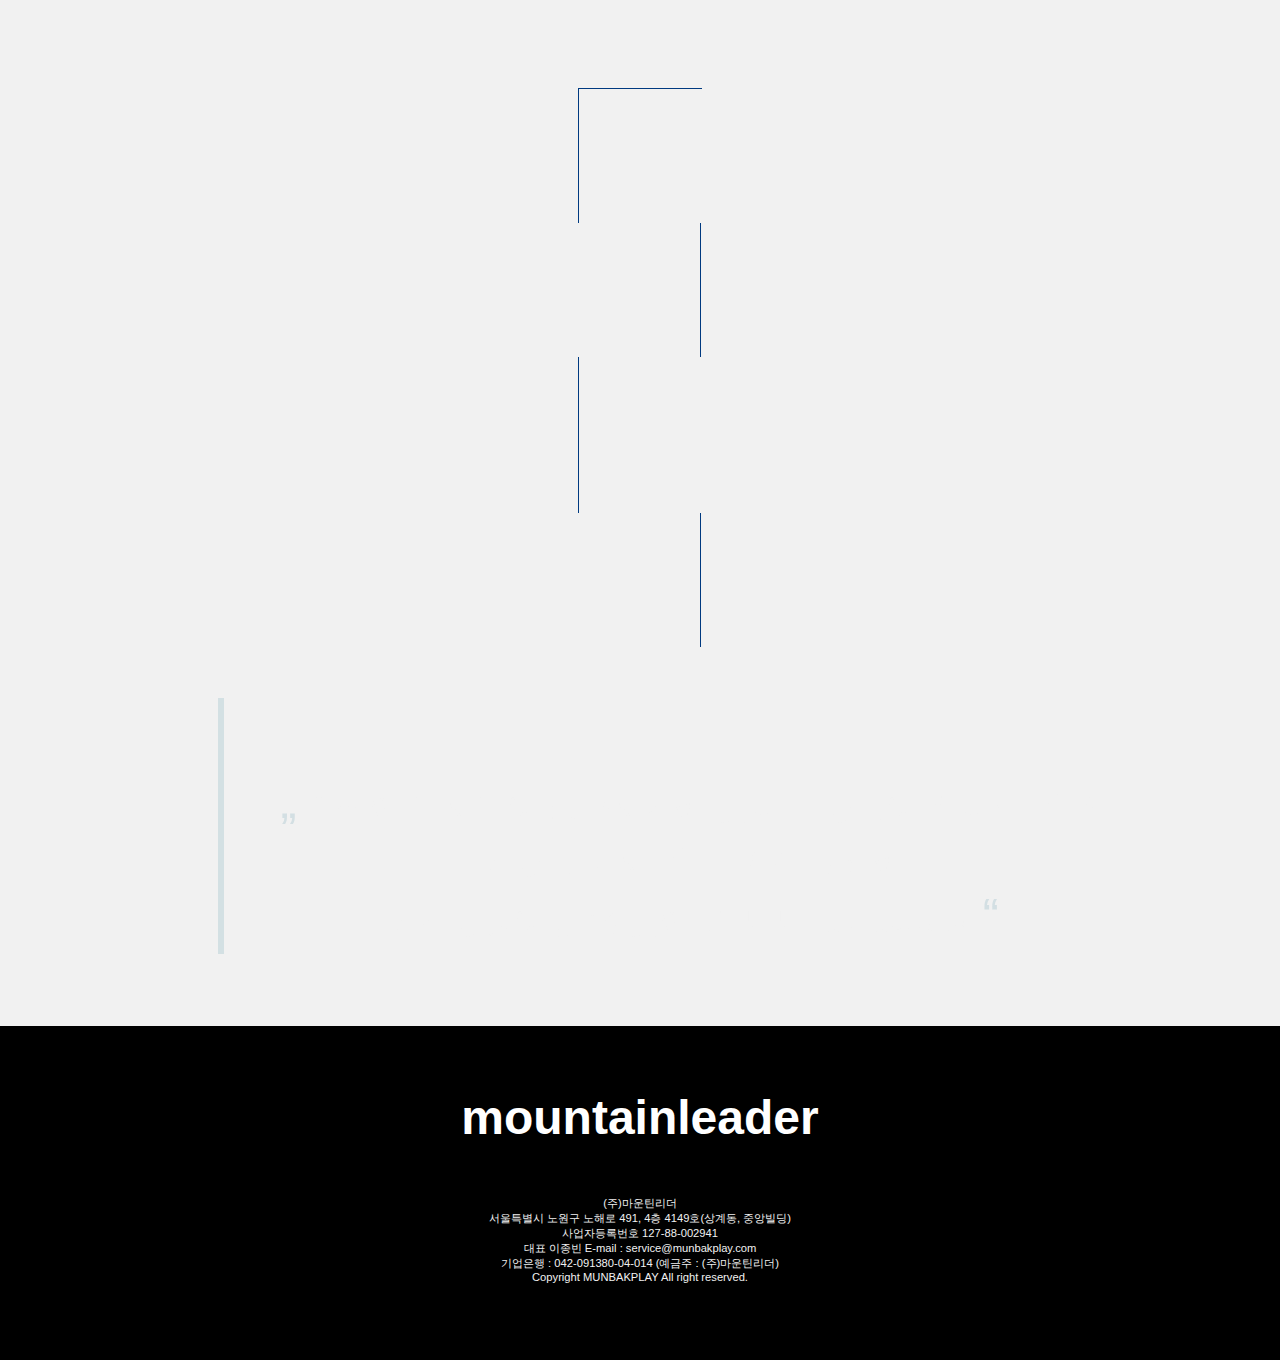
<file: kor/sea/sea.html>
<!DOCTYPE html>
<html lang="en">
<head>
    <meta charset="UTF-8">
    <meta http-equiv="X-UA-Compatible" content="IE=edge">
    <meta name="viewport" content="width=device-width, initial-scale=1.0">
    <link href="https://unpkg.com/aos@2.3.1/dist/aos.css" rel="stylesheet"> 
    <script src="https://unpkg.com/aos@2.3.1/dist/aos.js"></script> 
    <script src="https://code.jquery.com/jquery-1.11.3.min.js"></script> 
    <title>바다길</title>
    <link rel="stylesheet" href="sea.css" type="text/css">
     <script>
        $(function() {
      var count1 = 0;
      var count0 = 0;
    
      timeCounter();
    
      function timeCounter() {
    
        id0 = setInterval(count0Fn, 12.738853);
    
        function count0Fn() {
          count0+=22.0297297;
          if (count0 > 815.1) {
            clearInterval(id0);
          } else {
            $(".number").eq(0).text(count0.toFixed(1));
          }
    
        }
    
        id1 = setInterval(count1Fn, 10.13171226);
    
        function count1Fn() {
          count1++;
          if (count1 > 35) {
            clearInterval(id1);
          } else {
            $(".number").eq(1).text(count1);
          }
        }
        
      }
    });
    </script>
</head>
<body>
    <script> AOS.init(); </script>


    <nav id="nav3">
        <a href="../kor.html">mountainleader</a>
        <ul>
            <li><a href="../story/story.html">순례이야기</a></li>
            <li><a href="../mountain/mountain.html">산길</a></li>
            <li><a href="sea.html">바다길</a></li>
            <li><a href="../idea/idea.html">볼거리</a></li>
            <li><a href="#"></a></li>
        </ul>
            <select onchange="if(this.value) location.href=(this.value);">
                <option>한국어</option>
                <option value="eng.html">English</option>
            </select>
    </nav>
    
    <div class="area-promotion">
    
        <div class="info1">
            <div class="firstline">
            <p class="number">815.1</p><p>KM</p>
            </div>
            <div class="secondline">
            <p class="number"> 35</p><p>일</p>
            </div>
       </div>
    
    </div>


    <div data-aos="fade-down" data-aos-duration="1100">
      <div class="head1"><h1>바다길</h1></div>
      </div>

      <div class="mapvid">
        <img src="photo/바다지도.gif">
       </div>
    
             <!-- 구간별 타임라인 -->
      
      <div class="timeline" >
        <div class="year">
          <div class="aos-item" data-aos="zoom-in" data-aos-duration="1100">
          <div class="inner">
            <span>구간 요악<br><br></span>
          </div>
          </div>
        </div>
        
        <ul class="days">
          <li class="day">
           
            <div class="events">
              <div class="aos-item" data-aos="fade-up" data-aos-duration="1100">
              <p>백담사  → 상원사 <br> 200.4KM 8일</p>
              </div>
              <br>
              <div class="aos-item" data-aos="fade-up" data-aos-duration="1100">
              <div class="date">1구간</div>
              </div>
            </div>
          </li>
          
          <li class="day">
           
            <div class="events">
              <div class="aos-item" data-aos="fade-up" data-aos-duration="1100">
              <p>상원사  → 법흥사 <br> 119.6KM 5일</p>
                </div>
              <br>
             
              <div class="aos-item" data-aos="fade-up" data-aos-duration="1100">
                <div class="date">2구간</div>
              </div>
            </div>  
          </li>

          
          <li class="day">
            
            <div class="events">
              <div class="aos-item" data-aos="fade-up" data-aos-duration="1100">
              <p>법흥사  → 정암사<br> 120.8km 5일</p>
              </div>
              <br>
              <div class="aos-item" data-aos="fade-up" data-aos-duration="1100">
              <div class="date">3구간</div>
              <br>
              </div>
            </div>
          </li>
          
   
          <li class="day" style="margin-bottom: 10%;">
            <div class="events">
              <div class="aos-item" data-aos="fade-up" data-aos-duration="1100">
              <p>정암사  → 통도사<br>374.3km  17일</p>
              </div>
              <div class="aos-item" data-aos="fade-up" data-aos-duration="1100">
              <div class="date">4구간</div>
              <br>
                </div>
            </div>
          </li>
        </div>
        <div class="area-promotion2">
    
          <div class="info1">
            <br><br> <br><br>
            <blockquote class="sidekick">
             일찍이 아시아의 황금시기에 빛나던 등불의 하나인 한국<br> 그 등불 다시 한 번 켜지는 날에<br> 그대 동방의 밝은 빛이 되리라 <cite> 라빈드라나트 타고르</cite>
           </blockquote>
           <br><br> <br><br>
           </div>

    <div class="endwrap">
        <div class="end">
            <h1>mountainleader</h1>
            <p>
                (주)마운틴리더  <br> 서울특별시 노원구 노해로 491, 4층 4149호(상계동, 중앙빌딩)  <br>  사업자등록번호 127-88-002941  <br> 대표 이종빈

                E-mail : service@munbakplay.com<br>
                
                기업은행 : 042-091380-04-014 (예금주 : (주)마운틴리더)<br>
                
                Copyright MUNBAKPLAY All right reserved.
             </p>
         </div>
    </div>

    <script> 
      $(function(){
 var $header = $('nav'); //헤더를 변수에 넣기
 var $page = $('.secondline'); //색상이 변할 부분
 var $window = $(window);
 var pageOffsetTop = $page.offset().top;//색상 변할 부분의 top값 구하기
 
 $window.resize(function(){ //반응형을 대비하여 리사이즈시 top값을 다시 계산
   pageOffsetTop = $page.offset().top;
 });
 
 $window.on('scroll', function(){ //스크롤시
   var scrolled = $window.scrollTop() >= pageOffsetTop; //스크롤된 상태; true or false
   $header.toggleClass('down', scrolled); //클래스 토글
 });
});
   </script>
</body>
</html>
</file>
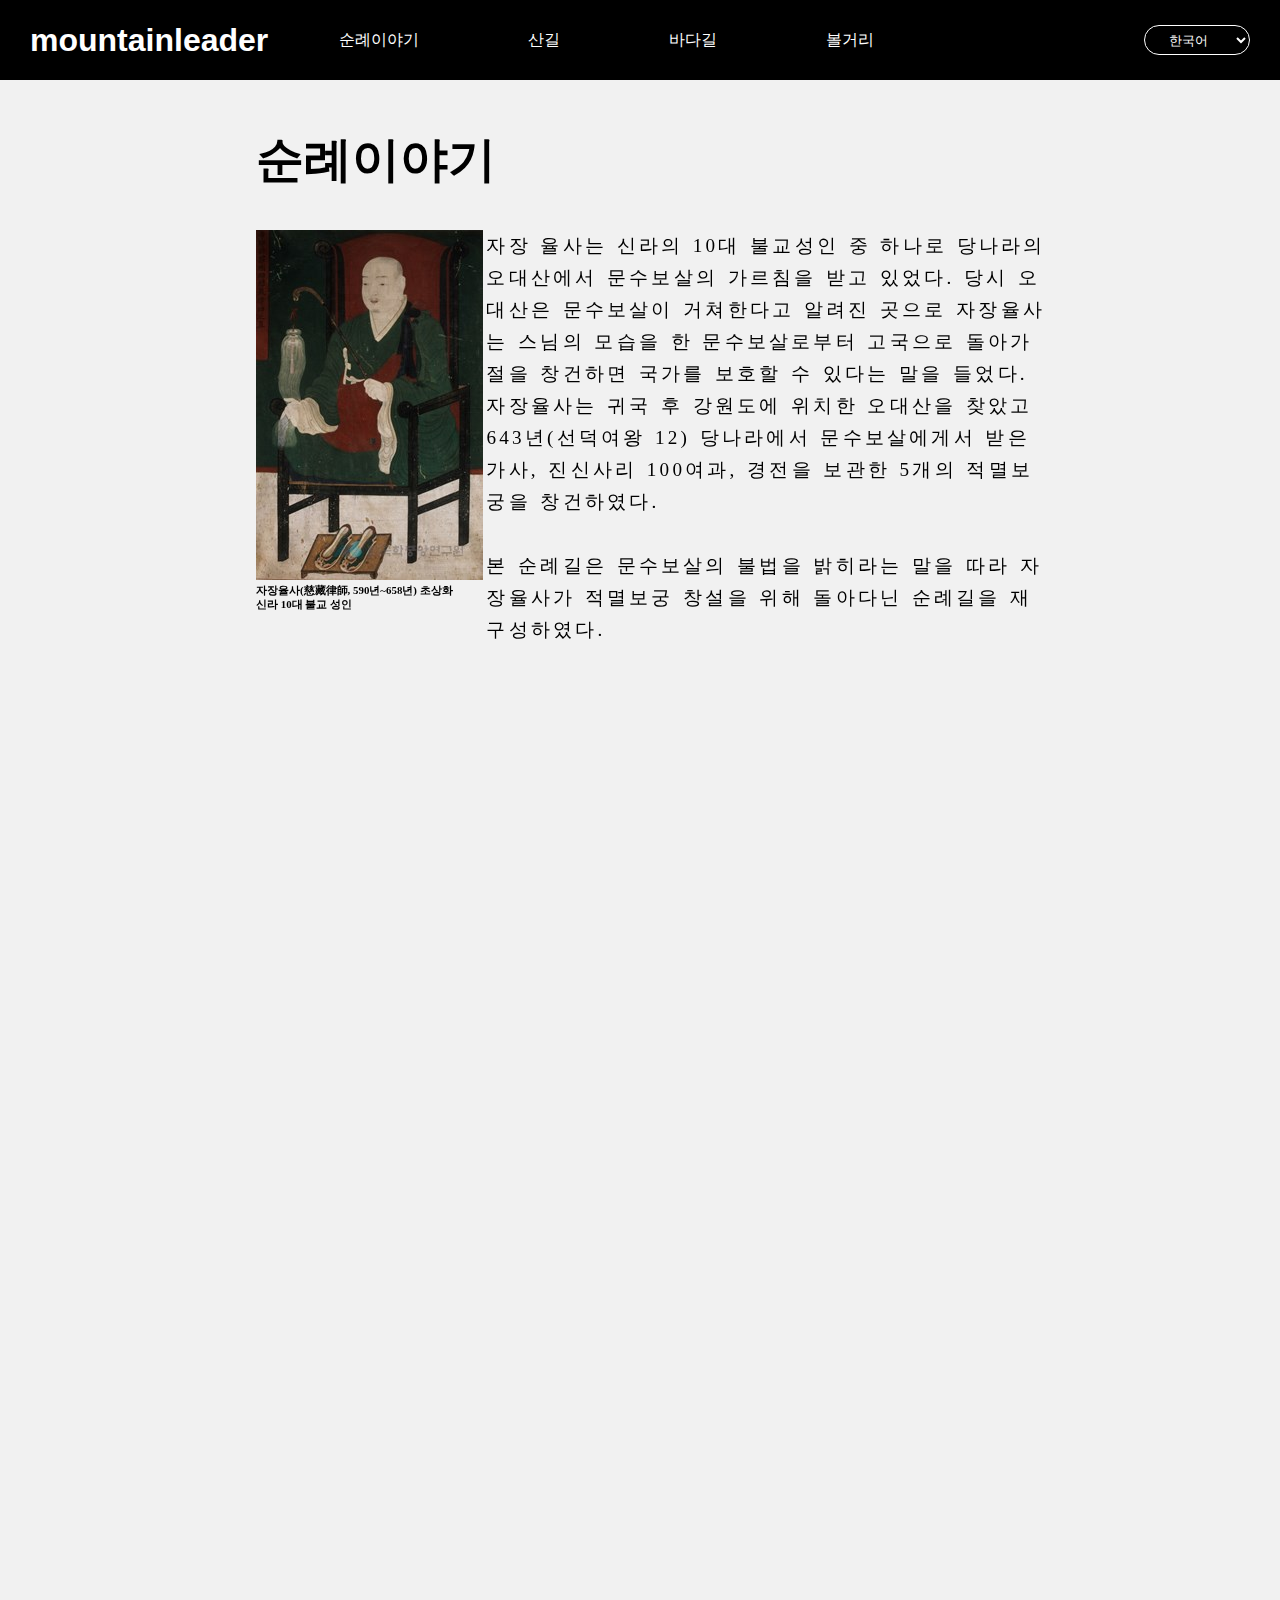
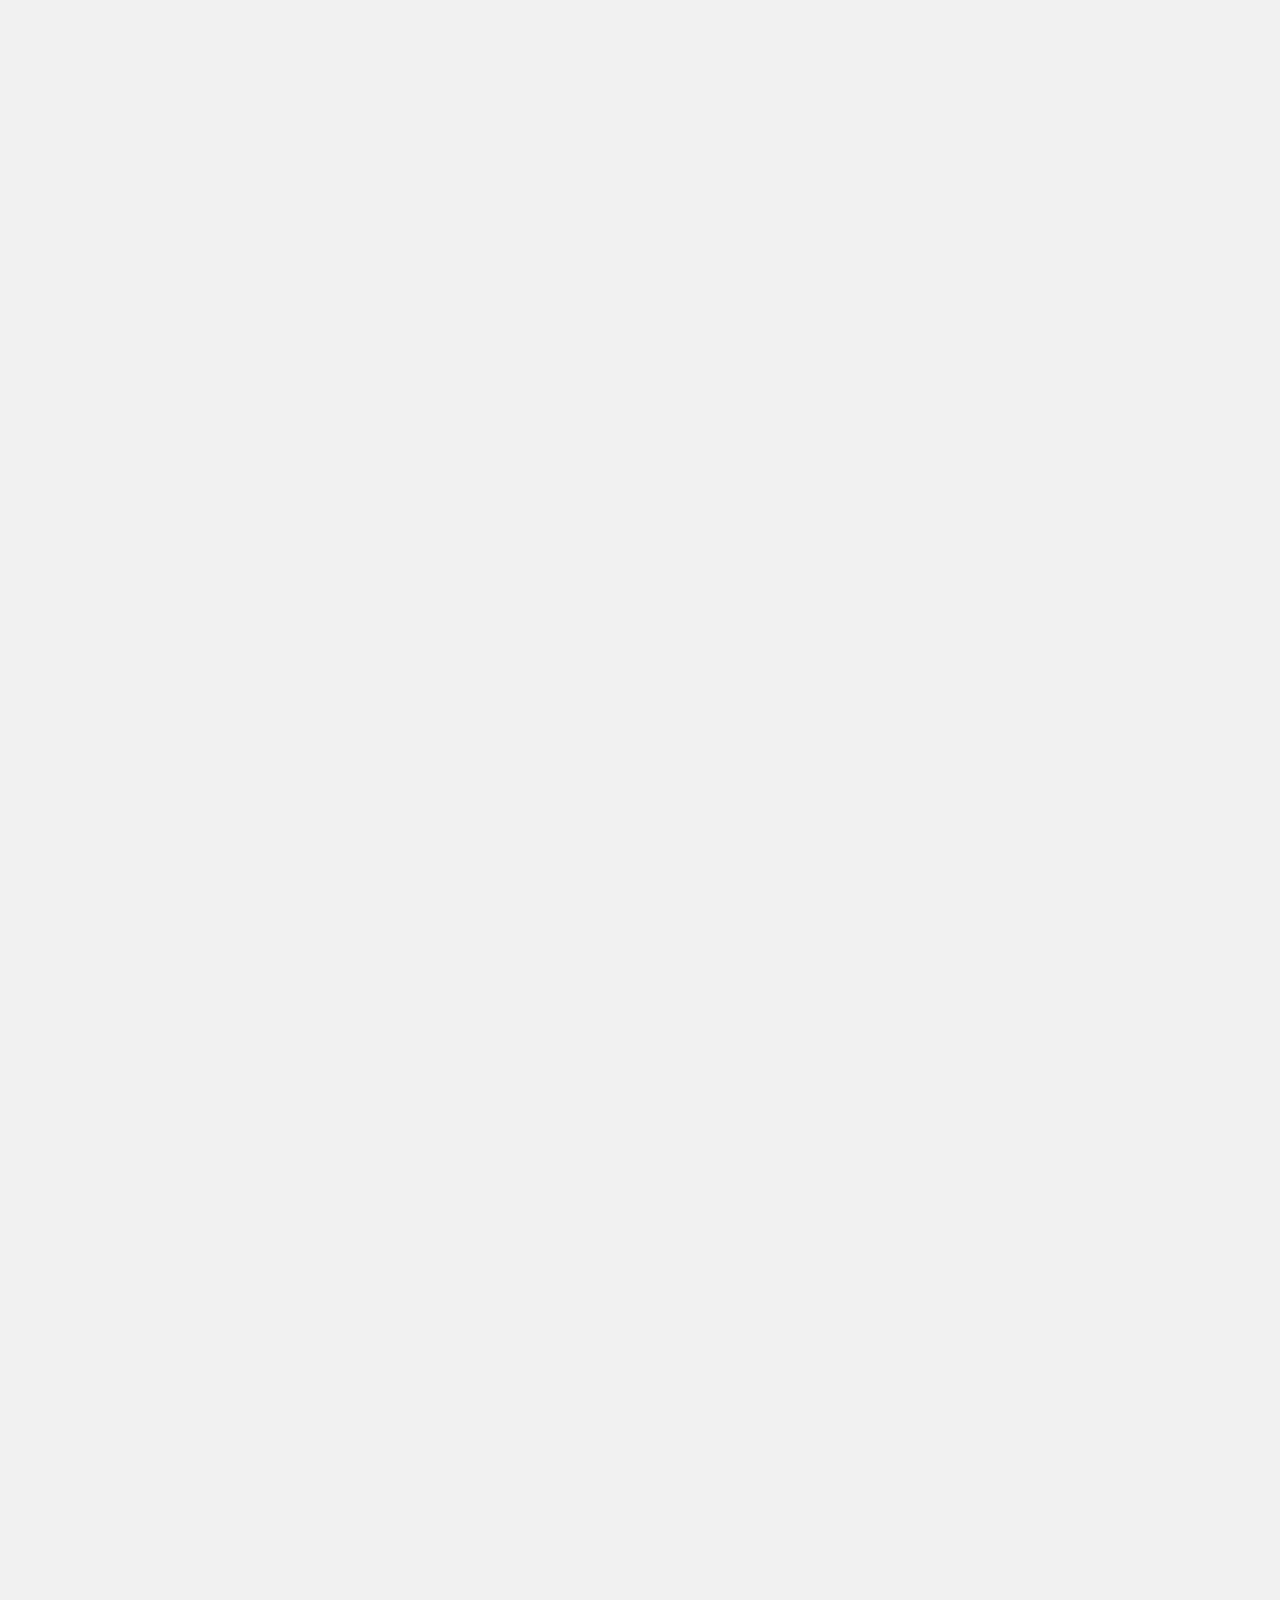
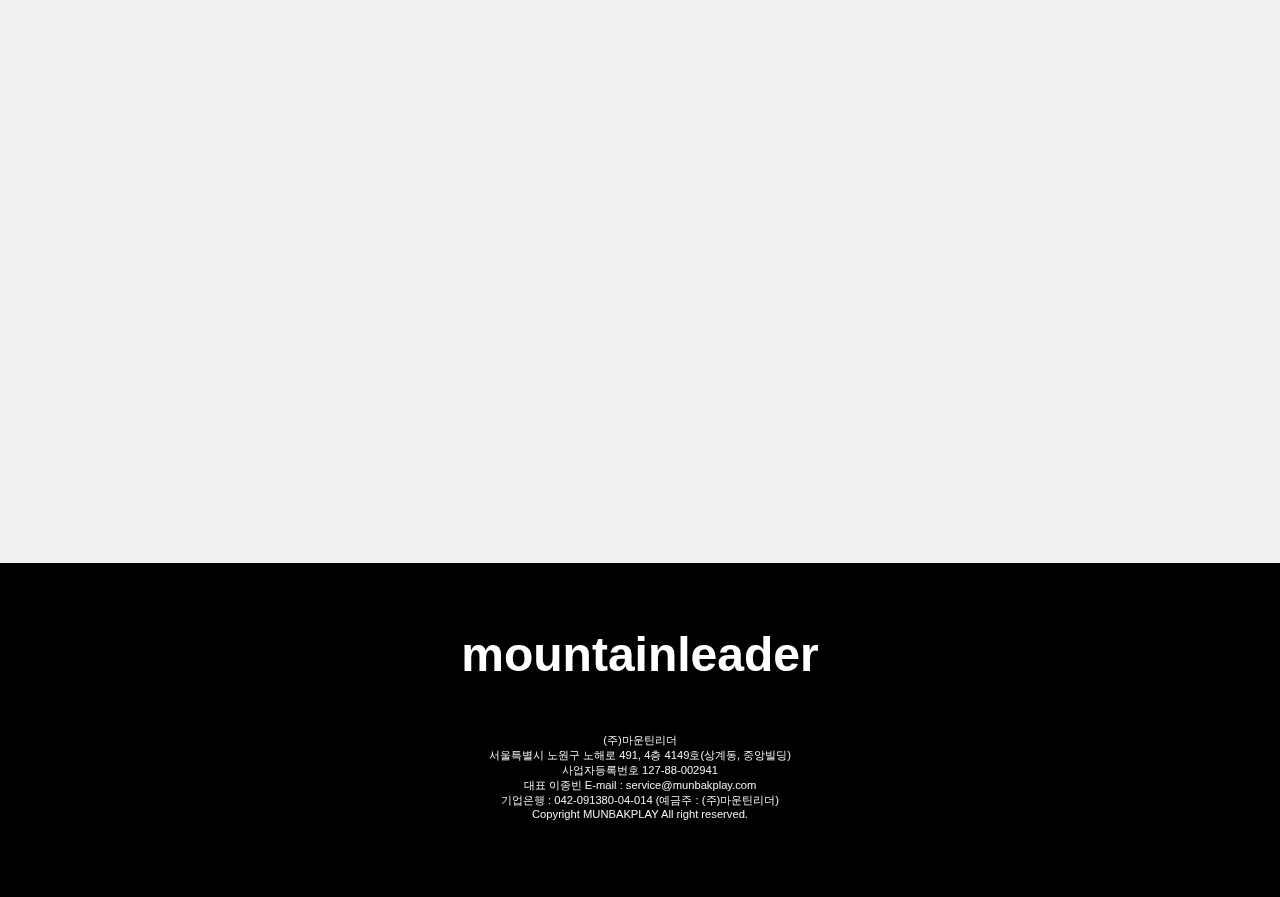
<file: kor/story/story.html>
<!DOCTYPE html>
<html lang="en">
<head>
    <meta charset="UTF-8">
    <meta http-equiv="X-UA-Compatible" content="IE=edge">
    <meta name="viewport" content="width=device-width, initial-scale=1.0">
    <link href="https://unpkg.com/aos@2.3.1/dist/aos.css" rel="stylesheet"> 
    <script src="https://unpkg.com/aos@2.3.1/dist/aos.js"></script> 
    <script src="https://code.jquery.com/jquery-1.11.3.min.js"></script> 
    <title>순례이야기</title>
    <link rel="stylesheet" href="story.css" type="text/css">
    
</head>
<body>
    <script> AOS.init(); </script>
 
    <nav id="nav3">
        <a href="../kor.html">mountainleader</a>
        <ul>
            <li><a href="story.html">순례이야기</a></li>
            <li><a href="../mountain/mountain.html">산길</a></li>
            <li><a href="../sea/sea.html">바다길</a></li>
            <li><a href="../idea/idea.html">볼거리</a></li>
            <li><a href="#"></a></li>
        </ul>
            <select onchange="if(this.value) location.href=(this.value);">
                <option>한국어</option>
                <option value="eng.html">English</option>
            </select>
    </nav>

    <div data-aos="fade-down" data-aos-duration="1100">
    <div class="head1"><h1>순례이야기</h1></div>
    </div>


    <div data-aos="fade-in" data-aos-duration="1100">
        <div class="story">

        <div class="jajang">
            <figure>
               <img src="photo/JAJANG.jpg" style="max-width: 100%; height: auto;">
               <figcaption>자장율사(慈藏律師, 590년~658년) 초상화<br> 신라 10대 불교 성인</figcaption>
               </figure>
           </div>

        <div class="content1"><p>
            자장 율사는 신라의 10대 불교성인 중 하나로 당나라의 오대산에서 문수보살의 가르침을 받고 있었다.
            당시 오대산은 문수보살이 거쳐한다고 알려진 곳으로 자장율사는 스님의 모습을 한 문수보살로부터
            고국으로 돌아가 절을 창건하면 국가를 보호할 수 있다는 말을 들었다. 
            자장율사는 귀국 후 강원도에 위치한 오대산을 찾았고 643년(선덕여왕 12) 당나라에서 문수보살에게서 받은 
             가사, 진신사리 100여과, 경전을 보관한 5개의 적멸보궁을 창건하였다. <br><br>
    
            본 순례길은 문수보살의 불법을 밝히라는 말을 따라 자장율사가 적멸보궁 창설을 위해 돌아다닌 순례길을 재구성하였다.
        </p>
        </div>
       
    </div> 

    <div data-aos="fade-down" data-aos-duration="1100">
        <div class="head1-2"><h1>5대 적멸보궁</h1></div>
    </div>
         
    <div data-aos="fade-in" data-aos-duration="1100">
    <div class="content2">
        <p>
        본래 적멸보궁은 석가모니가 설법을 펴친 보리수 아래의 적멸도량을 뜻하는 전각이었다. 그러나 현재 적멸보궁은 사찰에서 석가모니불의 진신사리를 봉안하는 불교 건축물을 일컫는다. 불사리를 모심으로써 부처님이 이곳에서 적멸의 낙을 누리고 있는 곳임을 상징한다. 
        </p>
    </div>
    </div>
    
    <div data-aos="fade-down" data-aos-duration="1100">
        <div class="head2"><h2>정암사</h2></div>
    </div>

      
    <div class="aos-all">
        <div class="aos-item" data-aos="fade-up" data-aos-duration="1100">
            <div class="aos-item__inner"><img src="photo/jungamsa1.jpg"/></div>
        </div>
    
        <div class="aos-item" data-aos="fade-down" data-aos-duration="1100">
            <div class="aos-item__inner"><img src="photo/juamsa2.jpg"/></div>
        </div>

    </div>


    <div data-aos="fade-down" data-aos-duration="1100">
        <div class="head2"><h2>통도사</h2></div>
    </div>

      
    <div class="aos-all">
        <div class="aos-item" data-aos="zoom-out" data-aos-duration="1100">
            <div class="aos-item__inner"><img src="photo/tongdo.jpg"/></div>
        </div>
    
        <div class="aos-item" data-aos="zoom-in" data-aos-duration="1100">
            <div class="aos-item__inner"><img src="photo/tongdo2.jpg"/></div>
        </div>

        <div class="aos-item" data-aos="zoom-out" data-aos-duration="1100">
            <div class="aos-item__inner"><img src="photo/tongdo3.jpg"/></div>
        </div>

    </div>

  
    <div data-aos="fade-down" data-aos-duration="1100">
        <div class="head2"><h2>법흥사</h2></div>
    </div>

      
    <div class="aos-all">
        <div class="aos-item" data-aos="fade-up" data-aos-duration="1100">
            <div class="aos-item__inner"><img src="photo/bumheung1.jpg"/></div>
        </div>
    
        <div class="aos-item" data-aos="fade-down" data-aos-duration="1100">
            <div class="aos-item__inner"><img src="photo/bumheung2.jpg"/></div>
        </div>

    </div>

    <div data-aos="fade-down" data-aos-duration="1100">
        <div class="head2"><h2>상원사</h2></div>
    </div>

      
    <div class="aos-all">
        <div class="aos-item" data-aos="zoom-out" data-aos-duration="1100">
            <div class="aos-item__inner"><img src="photo/sangwonsa1.jpg"/></div>
        </div>
    
        <div class="aos-item" data-aos="fade-up" data-aos-duration="1100">
            <div class="aos-item__inner"><img src="photo/sangwonsa2.jpg"/></div>
        </div>

        <div class="aos-item" data-aos="zoom-out" data-aos-duration="1100">
            <div class="aos-item__inner"><img src="photo/sangwonsa2.jpg"/></div>
        </div>

    </div>

    
    <div data-aos="fade-down" data-aos-duration="1100">
        <div class="head2"><h2>백담사</h2></div>
    </div>

      
    <div class="aos-all">
        <div class="aos-item" data-aos="zoom-out" data-aos-duration="1100">
            <div class="aos-item__inner"><img src="photo/baekdamsa1.jpg"/></div>
        </div>
    
        <div class="aos-item" data-aos="zoom-in" data-aos-duration="1100">
            <div class="aos-item__inner"><img src="photo/baekdamsa2.png"/></div>
        </div>

    </div>

    <div data-aos="fade-down" data-aos-duration="1100">
    <div class="head1"><h1>코리아 템플 로드 BI</h1></div>
    </div>
    <div data-aos="fade-in" data-aos-duration="1100">
    <div class="logo">
        
            <div class="logodark">
            <img src="photo/logo.png" style="max-width: 100%; height: auto;">
        </div>
        <div class="logobright">
            <img src="photo/roaddark.png" style="max-width: 100%; height: auto;">
        </div>
    </div>
    </div>

    <br><br><br><br><br>
    
    <div class="endwrap">
        <div class="end">
            <h1>mountainleader</h1>
            <p>
                (주)마운틴리더  <br> 서울특별시 노원구 노해로 491, 4층 4149호(상계동, 중앙빌딩)  <br>  사업자등록번호 127-88-002941  <br> 대표 이종빈

                E-mail : service@munbakplay.com<br>
                
                기업은행 : 042-091380-04-014 (예금주 : (주)마운틴리더)<br>
                
                Copyright MUNBAKPLAY All right reserved.
             </p>
         </div>
    </div>

<!-- -------------------------------background --------------------------->
<script>
    $(function(){
  var $header = $('nav'); //헤더를 변수에 넣기
  var $page = $('.head1-2'); //색상이 변할 부분
  var $window = $(window);
  var pageOffsetTop = $page.offset().top;//색상 변할 부분의 top값 구하기
  
  $window.resize(function(){ //반응형을 대비하여 리사이즈시 top값을 다시 계산
    pageOffsetTop = $page.offset().top;
  });
  
  $window.on('scroll', function(){ //스크롤시
    var scrolled = $window.scrollTop() >= pageOffsetTop; //스크롤된 상태; true or false
    $header.toggleClass('down', scrolled); //클래스 토글
  });
});
</script>

</body>
</html>
</file>
<file: mountain/mountain.css>
* {
    padding: 0; 
    margin: 0;
}

html {
  background: #f1f1f1;
  width:100%;
  height: 100%;
}

body {
  width:100%;
  height: 100%;
  color: #000;
  background-color: #f1f1f1;
  transition: background-color 1s ease;
  overflow-y: overlay; 
}

::-webkit-scrollbar {
  width: 14px;
  height: 14px;
}

::-webkit-scrollbar-thumb {
  outline: none;
  border-radius: 10px;
  border: 4px solid transparent;
  box-shadow: inset 6px 6px 0 #000000f5;
}

::-webkit-scrollbar-thumb:hover {
  border: 4px solid transparent;
  box-shadow: inset 6px 6px 0 rgba(34, 34, 34, 0.3);
}

::-webkit-scrollbar-track {
  box-shadow: none;
  background-color: transparent;
}

nav:after {
  display:block;
  width:100%;
  border-bottom:1px solid #000000;
  content:"";
}
.down {
  background-color:rgba(0, 0, 0, 0.852);
  -webkit-transition-duration:0.4s;
  -webkit-transition-timing-function:ease;
  transition-duration:0.4s;
  transition-timing-function:ease;
}



/* navigation---------------------------------------- */
ul,ol{
    list-style:none;
}
#nav3 a{
    text-decoration:none;
    color:#fff;
    font-size:1.0rem;
}
nav{
  z-index: 999;
    width:80%;
    overflow:hidden;
    height:80px;
    position: fixed;
    background-color:#000000;
   top: 0;

   -webkit-transition-duration:0.4s;
  -webkit-transition-timing-function:ease;
  transition-duration:0.4s;
  transition-timing-function:ease;

}


#nav3 {
    width: 100%;
    text-align: right;
   
   
  }
  #nav3>a {
    line-height: 80px;
    display: block;
    font-size: 2rem;
    font-weight: 900;
    position: absolute;
    font-family: Verdana, Geneva, Tahoma, sans-serif;
    left: 30px;
  }
  #nav3>select {
    padding: 0 20px;
    height: 30px;
    background-color: #00000028;
    color: #fff;
    position: absolute;
    right: 30px;
    top: 50%;
    transform: translateY(-15px);
    border: 1px solid #fff;
    border-radius: 30px;
  }
  #nav3>ul {
    display: inline-block;
    margin-right: 19%;
  }
  #nav3>ul li {
    float: left;
    line-height: 5rem;
    padding: 0 3.4rem;

  }
  #nav>li a:hover{
    font-weight: 900;
    font-size: larger;
  }


/* 시작화면 프로모사진 */
.area-promotion{
  width: 100%;
  height: 100%;
  background-image: url(photo/forest.jpg);
  background-repeat: no-repeat;
  background-size: cover;
  background-position: center;
  background-attachment: fixed;
  margin-top: 4%;
}
.area-promotion2{
  width: 100%;
  height:auto;
  background-image: url(photo/forest.jpg);
  background-repeat: no-repeat;
  background-size: cover;
  background-position: center;
  background-attachment: fixed;
 margin-top: 42%;
}

/* 인용구 */

.sidekick {
  position: relative;
  color: #f1f1f1;
  padding-left: 0.5em;
  border-left: 0.2em solid #dae3d3;
  font-family: 'Segoe UI', Tahoma, Geneva, Verdana, sans-serif;
  font-size: 2rem;
  line-height: 1.7em;
  font-weight: 100;
  width: 70%;
  margin-left: 17%

}
.sidekick:before, .sidekick:after {
  font-family: 'Segoe UI', Tahoma, Geneva, Verdana, sans-serif;
    color: #dae3d3;
    font-size: 3rem;
}
.sidekick:before {content: '\201e'}
.sidekick:after {content: '\201c';}
.sidekick cite {font-size: 50%; text-align:center; top:50%}
.sidekick cite:before {content: ' \2015 '}

/* 시작화면 내용 */
.info1 {
  text-align: center;
  margin: auto 0;
}

.firstline p{
  color: #dbdfd6;
  display: inline-block;
  font-size: 10rem;
  font-weight: 760;
  font-family: 'Segoe UI', Tahoma, Geneva, Verdana, sans-serif;
  margin-top: 7%;
  margin-bottom: 0%;
}
.secondline p{
  color: #dbdfd6;
  margin-top: -3%;
  display: inline-block;
  font-size: 10rem;
  font-weight: 760;
  font-family: 'Segoe UI', Tahoma, Geneva, Verdana, sans-serif;
}

/* 하단 정보 */
.head1 {
   
  margin-top: 10%;
  margin-left: 20%;
  margin-bottom: 3%;

}
.head1 h1{
  font-size: 3rem;
  font-family: 'Segoe UI', Tahoma, Geneva, Verdana, sans-serif;
}


/* map vid */
.mapvid {
  display: inline-block;
  margin-left: 30%;
  margin-bottom: 8%;
  width: 70%;
}
.mapvid img{
  width: 60%;
}


/* 타임테이블 */

.timeline {
 
  text-align: center;
  font-family: 'Segoe UI', Tahoma, Geneva, Verdana, sans-serif;

}
.timeline .year {
  display: inline-block;
  font-size: 36px;
  font-weight: bold;
  position: relative;
}
.timeline .year span {
  display: inline-block;
  padding-bottom: 6px;
}
.timeline .year:after {
  content: "";
  display: block;
  width: 80%;
  margin: auto;
  height: 1px;
  background: green;
  
}
.timeline .year--end:before {
  content: "";
  display: block;
  width: 80%;
  margin: auto;
  height: 1px;
  background: green;
  
}
.timeline .year--end:after {
  content: none;
}
.timeline .days {
  list-style-type: none;
  margin: 0;
  padding: 0;
}
.timeline .days .day {
  width: 100%;
  float: left;
}
.timeline .days .day .events {
  position: relative;
  float: left;
  border-right: 1px solid green;
  padding: 30px;
  text-align: right;
  width: 50%;
  font-size: 1.2rem;
  font-weight: 500;
}
/* .timeline .days .day .events:after {
  content: "";
  width: 40%;
  display: inline-block;
  height: 1px;
  background: green;
  position: absolute;
  right: 0;
} */
.timeline .days .day .events .date {
  position: absolute;
  top: 50%;
  left: 100%;
  transform: translateY(-50%);
  padding: 30px;
  text-align: left;
  color: rgb(0, 0, 0);
  font-size: 2rem;
  font-weight: 700;
  white-space: nowrap;
  margin-right: 3%;
  margin-left: 3%;
}
.timeline .days .day .events .day__img {
  margin-right: -30px;
  position: relative;
  overflow: hidden;
}
.timeline .days .day .events .day__img img {
  display: block;
  float: right;
}
.timeline .days .day .events .day__img .caption {
  position: absolute;
  margin: 0;
  bottom: 0;
  right: 0;
  padding: 20px;
  background: rgba(0, 0, 0, 0.7);
  color: #fff;
}
.timeline .days .day:nth-child(odd) .events {
  width: calc(50% + 1px);
  float: right;
  border-right: 0;
  border-left: 1px solid green;
  text-align: left;
}
.timeline .days .day:nth-child(odd) .events:after {
  right: auto;
  left: 0;
}
.timeline .days .day:nth-child(odd) .events .date {
  left: auto;
  right: 100%;
  text-align: right;
}
.timeline .days .day:nth-child(odd) .events .day__img {
  margin-right: auto;
  margin-left: -30px;
}
.timeline .days .day:nth-child(odd) .events .day__img img {
  float: left;
}
.timeline .days .day:nth-child(odd) .events .day__img .caption {
  right: auto;
  left: 0;
}



/* 하단 마운틴리더 설명 */
.endwrap{
  z-index: 3;
  background: #000;
  width: 100%;

  display:  flex;
  justify-content : center;
}
.end h1{
  color:white;
  font-family:'Segoe UI', Tahoma, Geneva, Verdana, sans-serif;
  font-size: 3rem;
  margin-bottom: 8%;
}
.end{
  width: 50%;
  text-align: center;
  margin-bottom: 6%;
  margin-top: 5%;
}
.end p{
  color: #f1f1f1;
  font-size: 0.7rem;
  font-family:'Segoe UI', Tahoma, Geneva, Verdana, sans-serif;
}
</file>
<file: sea/sea.css>
* {
  padding: 0; 
  margin: 0;
}

html {
background: #f1f1f1;
width:100%;
height: 100%;
}

body {
width:100%;
height: 100%;
color: #000;
background-color: #f1f1f1;
transition: background-color 1s ease;
overflow-y: overlay; 


}



::-webkit-scrollbar {
width: 14px;
height: 14px;
}

::-webkit-scrollbar-thumb {
outline: none;
border-radius: 10px;
border: 4px solid transparent;
box-shadow: inset 6px 6px 0 #000000f5;
}

::-webkit-scrollbar-thumb:hover {
border: 4px solid transparent;
box-shadow: inset 6px 6px 0 rgba(34, 34, 34, 0.3);
}

::-webkit-scrollbar-track {
box-shadow: none;
background-color: transparent;
}

nav:after {
display:block;
width:100%;
border-bottom:1px solid #000000;
content:"";
}
.down {
background-color:rgba(0, 0, 0, 0.852);
-webkit-transition-duration:0.4s;
-webkit-transition-timing-function:ease;
transition-duration:0.4s;
transition-timing-function:ease;
}



/* navigation---------------------------------------- */
ul,ol{
  list-style:none;
}
#nav3 a{
  text-decoration:none;
  color:#fff;
  font-size:1.0rem;
}
nav{
z-index: 999;
  width:80%;
  overflow:hidden;
  height:80px;
  position: fixed;
  background-color:#000000;
 top: 0;

 -webkit-transition-duration:0.4s;
-webkit-transition-timing-function:ease;
transition-duration:0.4s;
transition-timing-function:ease;

}


#nav3 {
  width: 100%;
  text-align: right;
 
 
}
#nav3>a {
  line-height: 80px;
  display: block;
  font-size: 2rem;
  font-weight: 900;
  position: absolute;
  font-family: Verdana, Geneva, Tahoma, sans-serif;
  left: 30px;
}
#nav3>select {
  padding: 0 20px;
  height: 30px;
  background-color: #00000028;
  color: #fff;
  position: absolute;
  right: 30px;
  top: 50%;
  transform: translateY(-15px);
  border: 1px solid #fff;
  border-radius: 30px;
}
#nav3>ul {
  display: inline-block;
  margin-right: 19%;
}
#nav3>ul li {
  float: left;
  line-height: 5rem;
  padding: 0 3.4rem;

}
#nav>li a:hover{
  font-weight: 900;
  font-size: larger;
}


/* 시작화면 프로모사진 */
.area-promotion{
width: 100%;
height: 100%;
background-image: url(photo/bridge2.jpeg);
background-repeat: no-repeat;
background-size: cover;
background-position: center;
background-attachment: fixed;
margin-top: 4%;
}


.area-promotion2{
  width: 100%;
  height:auto;
  background-image: url(photo/bridge2.jpeg);
  background-repeat: no-repeat;
  background-size: cover;
  background-position: center;
  background-attachment: fixed;
 margin-top: 42%;
}

/* 인용구 */

.sidekick {
  position: relative;
  color: #f1f1f1;
  padding-left: 0.5em;
  border-left: 0.2em solid #d3e0e3;
  font-family: 'Segoe UI', Tahoma, Geneva, Verdana, sans-serif;
  font-size: 2rem;
  line-height: 1.7em;
  font-weight: 100;
  width: 70%;
  margin-left: 17%

}
.sidekick:before, .sidekick:after {
  font-family: 'Segoe UI', Tahoma, Geneva, Verdana, sans-serif;
    color: #d3dfe3;
    font-size: 3rem;
}
.sidekick:before {content: '\201e'}
.sidekick:after {content: '\201c';}
.sidekick cite {font-size: 50%; text-align:center; top:50%}
.sidekick cite:before {content: ' \2015 '}


/* 시작화면 내용 */
.info1 {
text-align: center;

}

.firstline p{
color: #d6dfdf;
display: inline-block;
font-size: 10rem;
font-weight: 760;
font-family: 'Segoe UI', Tahoma, Geneva, Verdana, sans-serif;
margin-top: 7%;
margin-bottom: 0%;
}
.secondline p{
color: #d6dfdf;
margin-top: -3%;
display: inline-block;
font-size: 10rem;
font-weight: 760;
font-family: 'Segoe UI', Tahoma, Geneva, Verdana, sans-serif;
}

/* 하단 정보 */
.head1 {
   
  margin-top: 10%;
  margin-left: 20%;
  margin-bottom: 3%;

}
.head1 h1{
  font-size: 3rem;
  font-family: 'Segoe UI', Tahoma, Geneva, Verdana, sans-serif;
}


/* map vid */
.mapvid {
  display: inline-block;
  margin-left: 30%;
  margin-bottom: 8%;
  width: 70%;
}
.mapvid img{
  width: 60%;
}


/* timetable */

.timeline {
  text-align: center;
  font-family: 'Segoe UI', Tahoma, Geneva, Verdana, sans-serif;

}
.timeline .year {
  display: inline-block;
  font-size: 36px;
  font-weight: bold;
  position: relative;
}
.timeline .year span {
  display: inline-block;
  padding-bottom: 6px;
}
.timeline .year:after {
  content: "";
  display: block;
  width: 80%;
  margin: auto;
  height: 1px;
  background:  rgb(0, 58, 128);
  
}
.timeline .year--end:before {
  content: "";
  display: block;
  width: 80%;
  margin: auto;
  height: 1px;
  background:  rgb(0, 58, 128);
  
}
.timeline .year--end:after {
  content: none;
}
.timeline .days {
  list-style-type: none;
  margin: 0;
  padding: 0;
}
.timeline .days .day {
  width: 100%;
  float: left;
}
.timeline .days .day .events {
  position: relative;
  float: left;
  border-right: 1px solid  rgb(0, 58, 128);
  padding: 30px;
  text-align: right;
  width: 50%;
  font-size: 1.2rem;
  font-weight: 500;
}
/* .timeline .days .day .events:after {
  content: "";
  width: 40%;
  display: inline-block;
  height: 1px;
  background: green;
  position: absolute;
  right: 0;
} */
.timeline .days .day .events .date {
  position: absolute;
  top: 50%;
  left: 100%;
  transform: translateY(-50%);
  padding: 30px;
  text-align: left;
  color: rgb(0, 0, 0);
  font-size: 2rem;
  font-weight: 700;
  white-space: nowrap;
  margin-right: 3%;
  margin-left: 3%;
}
.timeline .days .day .events .day__img {
  margin-right: -30px;
  position: relative;
  overflow: hidden;
}
.timeline .days .day .events .day__img img {
  display: block;
  float: right;
}
.timeline .days .day .events .day__img .caption {
  position: absolute;
  margin: 0;
  bottom: 0;
  right: 0;
  padding: 20px;
  background: rgba(0, 0, 0, 0.7);
  color: #fff;
}
.timeline .days .day:nth-child(odd) .events {
  width: calc(50% + 1px);
  float: right;
  border-right: 0;
  border-left: 1px solid rgb(0, 58, 128);
  text-align: left;
}
.timeline .days .day:nth-child(odd) .events:after {
  right: auto;
  left: 0;
}
.timeline .days .day:nth-child(odd) .events .date {
  left: auto;
  right: 100%;
  text-align: right;
 
}
.timeline .days .day:nth-child(odd) .events .day__img {
  margin-right: auto;
  margin-left: -30px;
}
.timeline .days .day:nth-child(odd) .events .day__img img {
  float: left;
}
.timeline .days .day:nth-child(odd) .events .day__img .caption {
  right: auto;
  left: 0;
}




/* 하단 마운틴리더 설명 */
.endwrap{
z-index: 3;
background: #000;
width: 100%;

display:  flex;
justify-content : center;
}
.end h1{
color:white;
font-family:'Segoe UI', Tahoma, Geneva, Verdana, sans-serif;
font-size: 3rem;
margin-bottom: 8%;
}
.end{
width: 50%;
text-align: center;
margin-bottom: 6%;
margin-top: 5%;
}
.end p{
color: #f1f1f1;
font-size: 0.7rem;
font-family:'Segoe UI', Tahoma, Geneva, Verdana, sans-serif;
}
</file>
<file: story/story.css>
* {
    padding: 0; 
    margin: 0;
}

html {
  background: #f1f1f1;
  width:100%;
  height: 100%;
}

body {
  width:100%;
  height: 100%;
  color: #000;
  background-color: #f1f1f1;
  transition: background-color 1s ease;
  overflow-y: overlay; 


}



::-webkit-scrollbar {
  width: 14px;
  height: 14px;
}

::-webkit-scrollbar-thumb {
  outline: none;
  border-radius: 10px;
  border: 4px solid transparent;
  box-shadow: inset 6px 6px 0 #000000;
}

::-webkit-scrollbar-thumb:hover {
  border: 4px solid transparent;
  box-shadow: inset 6px 6px 0 rgba(34, 34, 34, 0.3);
}

::-webkit-scrollbar-track {
  box-shadow: none;
  background-color: transparent;
}



/* navigation---------------------------------------- */
ul,ol{
    list-style:none;
}
#nav3 a{
    text-decoration:none;
    color:#fff;
    font-size:1.0rem;
}
nav{
  z-index: 999;
    width:80%;
    overflow:hidden;
    height:80px;
    position: fixed;
    background-color:#000000;
   top: 0;

   -webkit-transition-duration:0.4s;
  -webkit-transition-timing-function:ease;
  transition-duration:0.4s;
  transition-timing-function:ease;

}

nav:after {
  display:block;
  width:100%;
  border-bottom:1px solid #000000;
  content:"";
}
.down {
  background-color:rgba(0, 0, 0, 0.852);
  -webkit-transition-duration:0.4s;
  -webkit-transition-timing-function:ease;
  transition-duration:0.4s;
  transition-timing-function:ease;
}



#nav3 {
    width: 100%;
    text-align: right;
   
  }

  #nav3>a {
    line-height: 80px;
    display: block;
    font-size: 2rem;
    font-weight: 900;
    position: absolute;
    font-family: Verdana, Geneva, Tahoma, sans-serif;
    left: 30px;
  }
  #nav3>select {
    padding: 0 20px;
    height: 30px;
    background-color: #00000057;
    color: #fff;
    position: absolute;
    right: 30px;
    top: 50%;
    transform: translateY(-15px);
    border: 0.5px solid #fff;
    border-radius: 30px;
  }
  #nav3>ul {
    display: inline-block;
    margin-right: 19%;
  }
  #nav3>ul li {
    float: left;
    line-height: 5rem;
    padding: 0 3.4rem;

  }


/* ------------------------navigation end-------------------------------- */

  @keyframes fadeInUp {
    0% {
        opacity: 0;
        transform: translate3d(0, 100%, 0);
    }
    to {
        opacity: 1;
        transform: translateZ(0);
    }
}

.head1 {
   
    margin-top: 10%;
    margin-left: 20%;
    margin-bottom: 3%;
  
}
.head1 h1{
    font-size: 3rem;
    font-family: 'Segoe UI', Tahoma, Geneva, Verdana, sans-serif;
}

.head1-2 {
   
  margin-top: 7%;
  margin-left: 20%;
  margin-bottom: 3%;

}
.head1-2 h1{
  font-size: 3rem;
  font-family: 'Segoe UI', Tahoma, Geneva, Verdana, sans-serif;
}

.head2{
  margin-top:4%;
  margin-left:20%;
  margin-bottom: 3%;
}
.head2{
  font-size: 1.5rem;
  
}
/* content-------------------------- */

figcaption{
    font-size: 0.68rem;
    font-weight: bold;
}
.content1{
  display: inline-block;
  text-align:left;
  width: 44%;
  height: auto;
  margin-left: -2%;
 
}
.content1 p{
    font-size: 1.2rem;
    font-weight: 300;
    letter-spacing:0.2rem;
    word-spacing:0.1rem;
    line-height:2rem;

}

.jajang{
  float:left;
    margin-left: 20%;
    width: 20%;
    height: auto;
 
}
.story{
  margin-bottom: 15%;
}
/* content2 */

.content2{
  
  text-align:left;
  width: 60%;
  height: auto;
  margin:0 auto;
 
}
.content2 p{
    font-size: 1.2rem;
    font-weight: 300;
    letter-spacing:0.2rem;
    word-spacing:0.1rem;
    line-height:2rem;

}


/* -------------------img */
.aos-item__inner {

  position: relative;
  width: 100%;
  height: 100%;
 
}

.aos-all {
  width: 100%;
  height: auto;
  display: flex;
  justify-content : center;
}

.aos-item {
  display: inline-block;
  width: 18em;
  height: 15em;
  padding: 1em;
}


.aos-item1 img,
.aos-item__inner img{
  width:100%;
  height:100%;
  object-fit: cover;
  align-items: center;
  justify-content: center;
  position: absolute;

 
}


















.logo{
    margin-left: 20%;
}
.logodark{
    display: inline-block;
    width: 30%;
}
.logobright{
    display: inline-block;
    width: 30%;
    margin-left: 10%;
    margin-top: 4%;
}

.im1{
  display: inline-block;
}
.im2{
  display: inline-block;
}

/* -------------------------------------- */
.endwrap{
  z-index: 3;
  background: #000;
  width: 100%;

  display:  flex;
  justify-content : center;
}
.end h1{
  color:white;
  font-family:'Segoe UI', Tahoma, Geneva, Verdana, sans-serif;
  font-size: 3rem;
  margin-bottom: 8%;
}
.end{
  width: 50%;
  text-align: center;
  margin-bottom: 6%;
  margin-top: 5%;
}
.end p{
  color: #f1f1f1;
  font-size: 0.7rem;
  font-family:'Segoe UI', Tahoma, Geneva, Verdana, sans-serif;
}
</file>
<file: kor/mountain/mountain.css>
* {
    padding: 0; 
    margin: 0;
}

html {
  background: #f1f1f1;
  width:100%;
  height: 100%;
}

body {
  width:100%;
  height: 100%;
  color: #000;
  background-color: #f1f1f1;
  transition: background-color 1s ease;
  overflow-y: overlay; 
}

::-webkit-scrollbar {
  width: 14px;
  height: 14px;
}

::-webkit-scrollbar-thumb {
  outline: none;
  border-radius: 10px;
  border: 4px solid transparent;
  box-shadow: inset 6px 6px 0 #000000f5;
}

::-webkit-scrollbar-thumb:hover {
  border: 4px solid transparent;
  box-shadow: inset 6px 6px 0 rgba(34, 34, 34, 0.3);
}

::-webkit-scrollbar-track {
  box-shadow: none;
  background-color: transparent;
}

nav:after {
  display:block;
  width:100%;
  border-bottom:1px solid #000000;
  content:"";
}
.down {
  background-color:rgba(0, 0, 0, 0.852);
  -webkit-transition-duration:0.4s;
  -webkit-transition-timing-function:ease;
  transition-duration:0.4s;
  transition-timing-function:ease;
}



/* navigation---------------------------------------- */
ul,ol{
    list-style:none;
}
#nav3 a{
    text-decoration:none;
    color:#fff;
    font-size:1.0rem;
}
nav{
  z-index: 999;
    width:80%;
    overflow:hidden;
    height:80px;
    position: fixed;
    background-color:#000000;
   top: 0;

   -webkit-transition-duration:0.4s;
  -webkit-transition-timing-function:ease;
  transition-duration:0.4s;
  transition-timing-function:ease;

}


#nav3 {
    width: 100%;
    text-align: right;
   
   
  }
  #nav3>a {
    line-height: 80px;
    display: block;
    font-size: 2rem;
    font-weight: 900;
    position: absolute;
    font-family: Verdana, Geneva, Tahoma, sans-serif;
    left: 30px;
  }
  #nav3>select {
    padding: 0 20px;
    height: 30px;
    background-color: #00000028;
    color: #fff;
    position: absolute;
    right: 30px;
    top: 50%;
    transform: translateY(-15px);
    border: 1px solid #fff;
    border-radius: 30px;
  }
  #nav3>ul {
    display: inline-block;
    margin-right: 19%;
  }
  #nav3>ul li {
    float: left;
    line-height: 5rem;
    padding: 0 3.4rem;

  }
  #nav>li a:hover{
    font-weight: 900;
    font-size: larger;
  }


/* 시작화면 프로모사진 */
.area-promotion{
  width: 100%;
  height: 100%;
  background-image: url(photo/forest.jpg);
  background-repeat: no-repeat;
  background-size: cover;
  background-position: center;
  background-attachment: fixed;
  margin-top: 4%;
}
.area-promotion2{
  width: 100%;
  height:auto;
  background-image: url(photo/forest.jpg);
  background-repeat: no-repeat;
  background-size: cover;
  background-position: center;
  background-attachment: fixed;
 margin-top: 42%;
}

/* 인용구 */

.sidekick {
  position: relative;
  color: #f1f1f1;
  padding-left: 0.5em;
  border-left: 0.2em solid #dae3d3;
  font-family: 'Segoe UI', Tahoma, Geneva, Verdana, sans-serif;
  font-size: 2rem;
  line-height: 1.7em;
  font-weight: 100;
  width: 70%;
  margin-left: 17%

}
.sidekick:before, .sidekick:after {
  font-family: 'Segoe UI', Tahoma, Geneva, Verdana, sans-serif;
    color: #dae3d3;
    font-size: 3rem;
}
.sidekick:before {content: '\201e'}
.sidekick:after {content: '\201c';}
.sidekick cite {font-size: 50%; text-align:center; top:50%}
.sidekick cite:before {content: ' \2015 '}

/* 시작화면 내용 */
.info1 {
  text-align: center;
  margin: auto 0;
}

.firstline p{
  color: #dbdfd6;
  display: inline-block;
  font-size: 10rem;
  font-weight: 760;
  font-family: 'Segoe UI', Tahoma, Geneva, Verdana, sans-serif;
  margin-top: 7%;
  margin-bottom: 0%;
}
.secondline p{
  color: #dbdfd6;
  margin-top: -3%;
  display: inline-block;
  font-size: 10rem;
  font-weight: 760;
  font-family: 'Segoe UI', Tahoma, Geneva, Verdana, sans-serif;
}

/* 하단 정보 */
.head1 {
   
  margin-top: 10%;
  margin-left: 20%;
  margin-bottom: 3%;

}
.head1 h1{
  font-size: 3rem;
  font-family: 'Segoe UI', Tahoma, Geneva, Verdana, sans-serif;
}


/* map vid */
.mapvid {
  display: inline-block;
  margin-left: 30%;
  margin-bottom: 8%;
  width: 70%;
}
.mapvid img{
  width: 60%;
}


/* 타임테이블 */

.timeline {
 
  text-align: center;
  font-family: 'Segoe UI', Tahoma, Geneva, Verdana, sans-serif;

}
.timeline .year {
  display: inline-block;
  font-size: 36px;
  font-weight: bold;
  position: relative;
}
.timeline .year span {
  display: inline-block;
  padding-bottom: 6px;
}
.timeline .year:after {
  content: "";
  display: block;
  width: 80%;
  margin: auto;
  height: 1px;
  background: green;
  
}
.timeline .year--end:before {
  content: "";
  display: block;
  width: 80%;
  margin: auto;
  height: 1px;
  background: green;
  
}
.timeline .year--end:after {
  content: none;
}
.timeline .days {
  list-style-type: none;
  margin: 0;
  padding: 0;
}
.timeline .days .day {
  width: 100%;
  float: left;
}
.timeline .days .day .events {
  position: relative;
  float: left;
  border-right: 1px solid green;
  padding: 30px;
  text-align: right;
  width: 50%;
  font-size: 1.2rem;
  font-weight: 500;
}
/* .timeline .days .day .events:after {
  content: "";
  width: 40%;
  display: inline-block;
  height: 1px;
  background: green;
  position: absolute;
  right: 0;
} */
.timeline .days .day .events .date {
  position: absolute;
  top: 50%;
  left: 100%;
  transform: translateY(-50%);
  padding: 30px;
  text-align: left;
  color: rgb(0, 0, 0);
  font-size: 2rem;
  font-weight: 700;
  white-space: nowrap;
  margin-right: 3%;
  margin-left: 3%;
}
.timeline .days .day .events .day__img {
  margin-right: -30px;
  position: relative;
  overflow: hidden;
}
.timeline .days .day .events .day__img img {
  display: block;
  float: right;
}
.timeline .days .day .events .day__img .caption {
  position: absolute;
  margin: 0;
  bottom: 0;
  right: 0;
  padding: 20px;
  background: rgba(0, 0, 0, 0.7);
  color: #fff;
}
.timeline .days .day:nth-child(odd) .events {
  width: calc(50% + 1px);
  float: right;
  border-right: 0;
  border-left: 1px solid green;
  text-align: left;
}
.timeline .days .day:nth-child(odd) .events:after {
  right: auto;
  left: 0;
}
.timeline .days .day:nth-child(odd) .events .date {
  left: auto;
  right: 100%;
  text-align: right;
}
.timeline .days .day:nth-child(odd) .events .day__img {
  margin-right: auto;
  margin-left: -30px;
}
.timeline .days .day:nth-child(odd) .events .day__img img {
  float: left;
}
.timeline .days .day:nth-child(odd) .events .day__img .caption {
  right: auto;
  left: 0;
}



/* 하단 마운틴리더 설명 */
.endwrap{
  z-index: 3;
  background: #000;
  width: 100%;

  display:  flex;
  justify-content : center;
}
.end h1{
  color:white;
  font-family:'Segoe UI', Tahoma, Geneva, Verdana, sans-serif;
  font-size: 3rem;
  margin-bottom: 8%;
}
.end{
  width: 50%;
  text-align: center;
  margin-bottom: 6%;
  margin-top: 5%;
}
.end p{
  color: #f1f1f1;
  font-size: 0.7rem;
  font-family:'Segoe UI', Tahoma, Geneva, Verdana, sans-serif;
}
</file>
<file: kor/sea/sea.css>
* {
  padding: 0; 
  margin: 0;
}

html {
background: #f1f1f1;
width:100%;
height: 100%;
}

body {
width:100%;
height: 100%;
color: #000;
background-color: #f1f1f1;
transition: background-color 1s ease;
overflow-y: overlay; 


}



::-webkit-scrollbar {
width: 14px;
height: 14px;
}

::-webkit-scrollbar-thumb {
outline: none;
border-radius: 10px;
border: 4px solid transparent;
box-shadow: inset 6px 6px 0 #000000f5;
}

::-webkit-scrollbar-thumb:hover {
border: 4px solid transparent;
box-shadow: inset 6px 6px 0 rgba(34, 34, 34, 0.3);
}

::-webkit-scrollbar-track {
box-shadow: none;
background-color: transparent;
}

nav:after {
display:block;
width:100%;
border-bottom:1px solid #000000;
content:"";
}
.down {
background-color:rgba(0, 0, 0, 0.852);
-webkit-transition-duration:0.4s;
-webkit-transition-timing-function:ease;
transition-duration:0.4s;
transition-timing-function:ease;
}



/* navigation---------------------------------------- */
ul,ol{
  list-style:none;
}
#nav3 a{
  text-decoration:none;
  color:#fff;
  font-size:1.0rem;
}
nav{
z-index: 999;
  width:80%;
  overflow:hidden;
  height:80px;
  position: fixed;
  background-color:#000000;
 top: 0;

 -webkit-transition-duration:0.4s;
-webkit-transition-timing-function:ease;
transition-duration:0.4s;
transition-timing-function:ease;

}


#nav3 {
  width: 100%;
  text-align: right;
 
 
}
#nav3>a {
  line-height: 80px;
  display: block;
  font-size: 2rem;
  font-weight: 900;
  position: absolute;
  font-family: Verdana, Geneva, Tahoma, sans-serif;
  left: 30px;
}
#nav3>select {
  padding: 0 20px;
  height: 30px;
  background-color: #00000028;
  color: #fff;
  position: absolute;
  right: 30px;
  top: 50%;
  transform: translateY(-15px);
  border: 1px solid #fff;
  border-radius: 30px;
}
#nav3>ul {
  display: inline-block;
  margin-right: 19%;
}
#nav3>ul li {
  float: left;
  line-height: 5rem;
  padding: 0 3.4rem;

}
#nav>li a:hover{
  font-weight: 900;
  font-size: larger;
}


/* 시작화면 프로모사진 */
.area-promotion{
width: 100%;
height: 100%;
background-image: url(photo/bridge2.jpeg);
background-repeat: no-repeat;
background-size: cover;
background-position: center;
background-attachment: fixed;
margin-top: 4%;
}


.area-promotion2{
  width: 100%;
  height:auto;
  background-image: url(photo/bridge2.jpeg);
  background-repeat: no-repeat;
  background-size: cover;
  background-position: center;
  background-attachment: fixed;
 margin-top: 42%;
}

/* 인용구 */

.sidekick {
  position: relative;
  color: #f1f1f1;
  padding-left: 0.5em;
  border-left: 0.2em solid #d3e0e3;
  font-family: 'Segoe UI', Tahoma, Geneva, Verdana, sans-serif;
  font-size: 2rem;
  line-height: 1.7em;
  font-weight: 100;
  width: 70%;
  margin-left: 17%

}
.sidekick:before, .sidekick:after {
  font-family: 'Segoe UI', Tahoma, Geneva, Verdana, sans-serif;
    color: #d3dfe3;
    font-size: 3rem;
}
.sidekick:before {content: '\201e'}
.sidekick:after {content: '\201c';}
.sidekick cite {font-size: 50%; text-align:center; top:50%}
.sidekick cite:before {content: ' \2015 '}


/* 시작화면 내용 */
.info1 {
text-align: center;

}

.firstline p{
color: #d6dfdf;
display: inline-block;
font-size: 10rem;
font-weight: 760;
font-family: 'Segoe UI', Tahoma, Geneva, Verdana, sans-serif;
margin-top: 7%;
margin-bottom: 0%;
}
.secondline p{
color: #d6dfdf;
margin-top: -3%;
display: inline-block;
font-size: 10rem;
font-weight: 760;
font-family: 'Segoe UI', Tahoma, Geneva, Verdana, sans-serif;
}

/* 하단 정보 */
.head1 {
   
  margin-top: 10%;
  margin-left: 20%;
  margin-bottom: 3%;

}
.head1 h1{
  font-size: 3rem;
  font-family: 'Segoe UI', Tahoma, Geneva, Verdana, sans-serif;
}


/* map vid */
.mapvid {
  display: inline-block;
  margin-left: 30%;
  margin-bottom: 8%;
  width: 70%;
}
.mapvid img{
  width: 60%;
}


/* timetable */

.timeline {
  text-align: center;
  font-family: 'Segoe UI', Tahoma, Geneva, Verdana, sans-serif;

}
.timeline .year {
  display: inline-block;
  font-size: 36px;
  font-weight: bold;
  position: relative;
}
.timeline .year span {
  display: inline-block;
  padding-bottom: 6px;
}
.timeline .year:after {
  content: "";
  display: block;
  width: 80%;
  margin: auto;
  height: 1px;
  background:  rgb(0, 58, 128);
  
}
.timeline .year--end:before {
  content: "";
  display: block;
  width: 80%;
  margin: auto;
  height: 1px;
  background:  rgb(0, 58, 128);
  
}
.timeline .year--end:after {
  content: none;
}
.timeline .days {
  list-style-type: none;
  margin: 0;
  padding: 0;
}
.timeline .days .day {
  width: 100%;
  float: left;
}
.timeline .days .day .events {
  position: relative;
  float: left;
  border-right: 1px solid  rgb(0, 58, 128);
  padding: 30px;
  text-align: right;
  width: 50%;
  font-size: 1.2rem;
  font-weight: 500;
}
/* .timeline .days .day .events:after {
  content: "";
  width: 40%;
  display: inline-block;
  height: 1px;
  background: green;
  position: absolute;
  right: 0;
} */
.timeline .days .day .events .date {
  position: absolute;
  top: 50%;
  left: 100%;
  transform: translateY(-50%);
  padding: 30px;
  text-align: left;
  color: rgb(0, 0, 0);
  font-size: 2rem;
  font-weight: 700;
  white-space: nowrap;
  margin-right: 3%;
  margin-left: 3%;
}
.timeline .days .day .events .day__img {
  margin-right: -30px;
  position: relative;
  overflow: hidden;
}
.timeline .days .day .events .day__img img {
  display: block;
  float: right;
}
.timeline .days .day .events .day__img .caption {
  position: absolute;
  margin: 0;
  bottom: 0;
  right: 0;
  padding: 20px;
  background: rgba(0, 0, 0, 0.7);
  color: #fff;
}
.timeline .days .day:nth-child(odd) .events {
  width: calc(50% + 1px);
  float: right;
  border-right: 0;
  border-left: 1px solid rgb(0, 58, 128);
  text-align: left;
}
.timeline .days .day:nth-child(odd) .events:after {
  right: auto;
  left: 0;
}
.timeline .days .day:nth-child(odd) .events .date {
  left: auto;
  right: 100%;
  text-align: right;
 
}
.timeline .days .day:nth-child(odd) .events .day__img {
  margin-right: auto;
  margin-left: -30px;
}
.timeline .days .day:nth-child(odd) .events .day__img img {
  float: left;
}
.timeline .days .day:nth-child(odd) .events .day__img .caption {
  right: auto;
  left: 0;
}




/* 하단 마운틴리더 설명 */
.endwrap{
z-index: 3;
background: #000;
width: 100%;

display:  flex;
justify-content : center;
}
.end h1{
color:white;
font-family:'Segoe UI', Tahoma, Geneva, Verdana, sans-serif;
font-size: 3rem;
margin-bottom: 8%;
}
.end{
width: 50%;
text-align: center;
margin-bottom: 6%;
margin-top: 5%;
}
.end p{
color: #f1f1f1;
font-size: 0.7rem;
font-family:'Segoe UI', Tahoma, Geneva, Verdana, sans-serif;
}
</file>
<file: kor/story/story.css>
* {
    padding: 0; 
    margin: 0;
}

html {
  background: #f1f1f1;
  width:100%;
  height: 100%;
}

body {
  width:100%;
  height: 100%;
  color: #000;
  background-color: #f1f1f1;
  transition: background-color 1s ease;
  overflow-y: overlay; 


}



::-webkit-scrollbar {
  width: 14px;
  height: 14px;
}

::-webkit-scrollbar-thumb {
  outline: none;
  border-radius: 10px;
  border: 4px solid transparent;
  box-shadow: inset 6px 6px 0 #000000;
}

::-webkit-scrollbar-thumb:hover {
  border: 4px solid transparent;
  box-shadow: inset 6px 6px 0 rgba(34, 34, 34, 0.3);
}

::-webkit-scrollbar-track {
  box-shadow: none;
  background-color: transparent;
}



/* navigation---------------------------------------- */
ul,ol{
    list-style:none;
}
#nav3 a{
    text-decoration:none;
    color:#fff;
    font-size:1.0rem;
}
nav{
  z-index: 999;
    width:80%;
    overflow:hidden;
    height:80px;
    position: fixed;
    background-color:#000000;
   top: 0;

   -webkit-transition-duration:0.4s;
  -webkit-transition-timing-function:ease;
  transition-duration:0.4s;
  transition-timing-function:ease;

}

nav:after {
  display:block;
  width:100%;
  border-bottom:1px solid #000000;
  content:"";
}
.down {
  background-color:rgba(0, 0, 0, 0.852);
  -webkit-transition-duration:0.4s;
  -webkit-transition-timing-function:ease;
  transition-duration:0.4s;
  transition-timing-function:ease;
}



#nav3 {
    width: 100%;
    text-align: right;
   
  }

  #nav3>a {
    line-height: 80px;
    display: block;
    font-size: 2rem;
    font-weight: 900;
    position: absolute;
    font-family: Verdana, Geneva, Tahoma, sans-serif;
    left: 30px;
  }
  #nav3>select {
    padding: 0 20px;
    height: 30px;
    background-color: #00000057;
    color: #fff;
    position: absolute;
    right: 30px;
    top: 50%;
    transform: translateY(-15px);
    border: 0.5px solid #fff;
    border-radius: 30px;
  }
  #nav3>ul {
    display: inline-block;
    margin-right: 19%;
  }
  #nav3>ul li {
    float: left;
    line-height: 5rem;
    padding: 0 3.4rem;

  }


/* ------------------------navigation end-------------------------------- */

  @keyframes fadeInUp {
    0% {
        opacity: 0;
        transform: translate3d(0, 100%, 0);
    }
    to {
        opacity: 1;
        transform: translateZ(0);
    }
}

.head1 {
   
    margin-top: 10%;
    margin-left: 20%;
    margin-bottom: 3%;
  
}
.head1 h1{
    font-size: 3rem;
    font-family: 'Segoe UI', Tahoma, Geneva, Verdana, sans-serif;
}

.head1-2 {
   
  margin-top: 7%;
  margin-left: 20%;
  margin-bottom: 3%;

}
.head1-2 h1{
  font-size: 3rem;
  font-family: 'Segoe UI', Tahoma, Geneva, Verdana, sans-serif;
}

.head2{
  margin-top:4%;
  margin-left:20%;
  margin-bottom: 3%;
}
.head2{
  font-size: 1.5rem;
  
}
/* content-------------------------- */

figcaption{
    font-size: 0.68rem;
    font-weight: bold;
}
.content1{
  display: inline-block;
  text-align:left;
  width: 44%;
  height: auto;
  margin-left: -2%;
 
}
.content1 p{
    font-size: 1.2rem;
    font-weight: 300;
    letter-spacing:0.2rem;
    word-spacing:0.1rem;
    line-height:2rem;

}

.jajang{
  float:left;
    margin-left: 20%;
    width: 20%;
    height: auto;
 
}
.story{
  margin-bottom: 15%;
}
/* content2 */

.content2{
  
  text-align:left;
  width: 60%;
  height: auto;
  margin:0 auto;
 
}
.content2 p{
    font-size: 1.2rem;
    font-weight: 300;
    letter-spacing:0.2rem;
    word-spacing:0.1rem;
    line-height:2rem;

}


/* -------------------img */
.aos-item__inner {

  position: relative;
  width: 100%;
  height: 100%;
 
}

.aos-all {
  width: 100%;
  height: auto;
  display: flex;
  justify-content : center;
}

.aos-item {
  display: inline-block;
  width: 18em;
  height: 15em;
  padding: 1em;
}


.aos-item1 img,
.aos-item__inner img{
  width:100%;
  height:100%;
  object-fit: cover;
  align-items: center;
  justify-content: center;
  position: absolute;

 
}


















.logo{
    margin-left: 20%;
}
.logodark{
    display: inline-block;
    width: 30%;
}
.logobright{
    display: inline-block;
    width: 30%;
    margin-left: 10%;
    margin-top: 4%;
}

.im1{
  display: inline-block;
}
.im2{
  display: inline-block;
}

/* -------------------------------------- */
.endwrap{
  z-index: 3;
  background: #000;
  width: 100%;

  display:  flex;
  justify-content : center;
}
.end h1{
  color:white;
  font-family:'Segoe UI', Tahoma, Geneva, Verdana, sans-serif;
  font-size: 3rem;
  margin-bottom: 8%;
}
.end{
  width: 50%;
  text-align: center;
  margin-bottom: 6%;
  margin-top: 5%;
}
.end p{
  color: #f1f1f1;
  font-size: 0.7rem;
  font-family:'Segoe UI', Tahoma, Geneva, Verdana, sans-serif;
}
</file>
